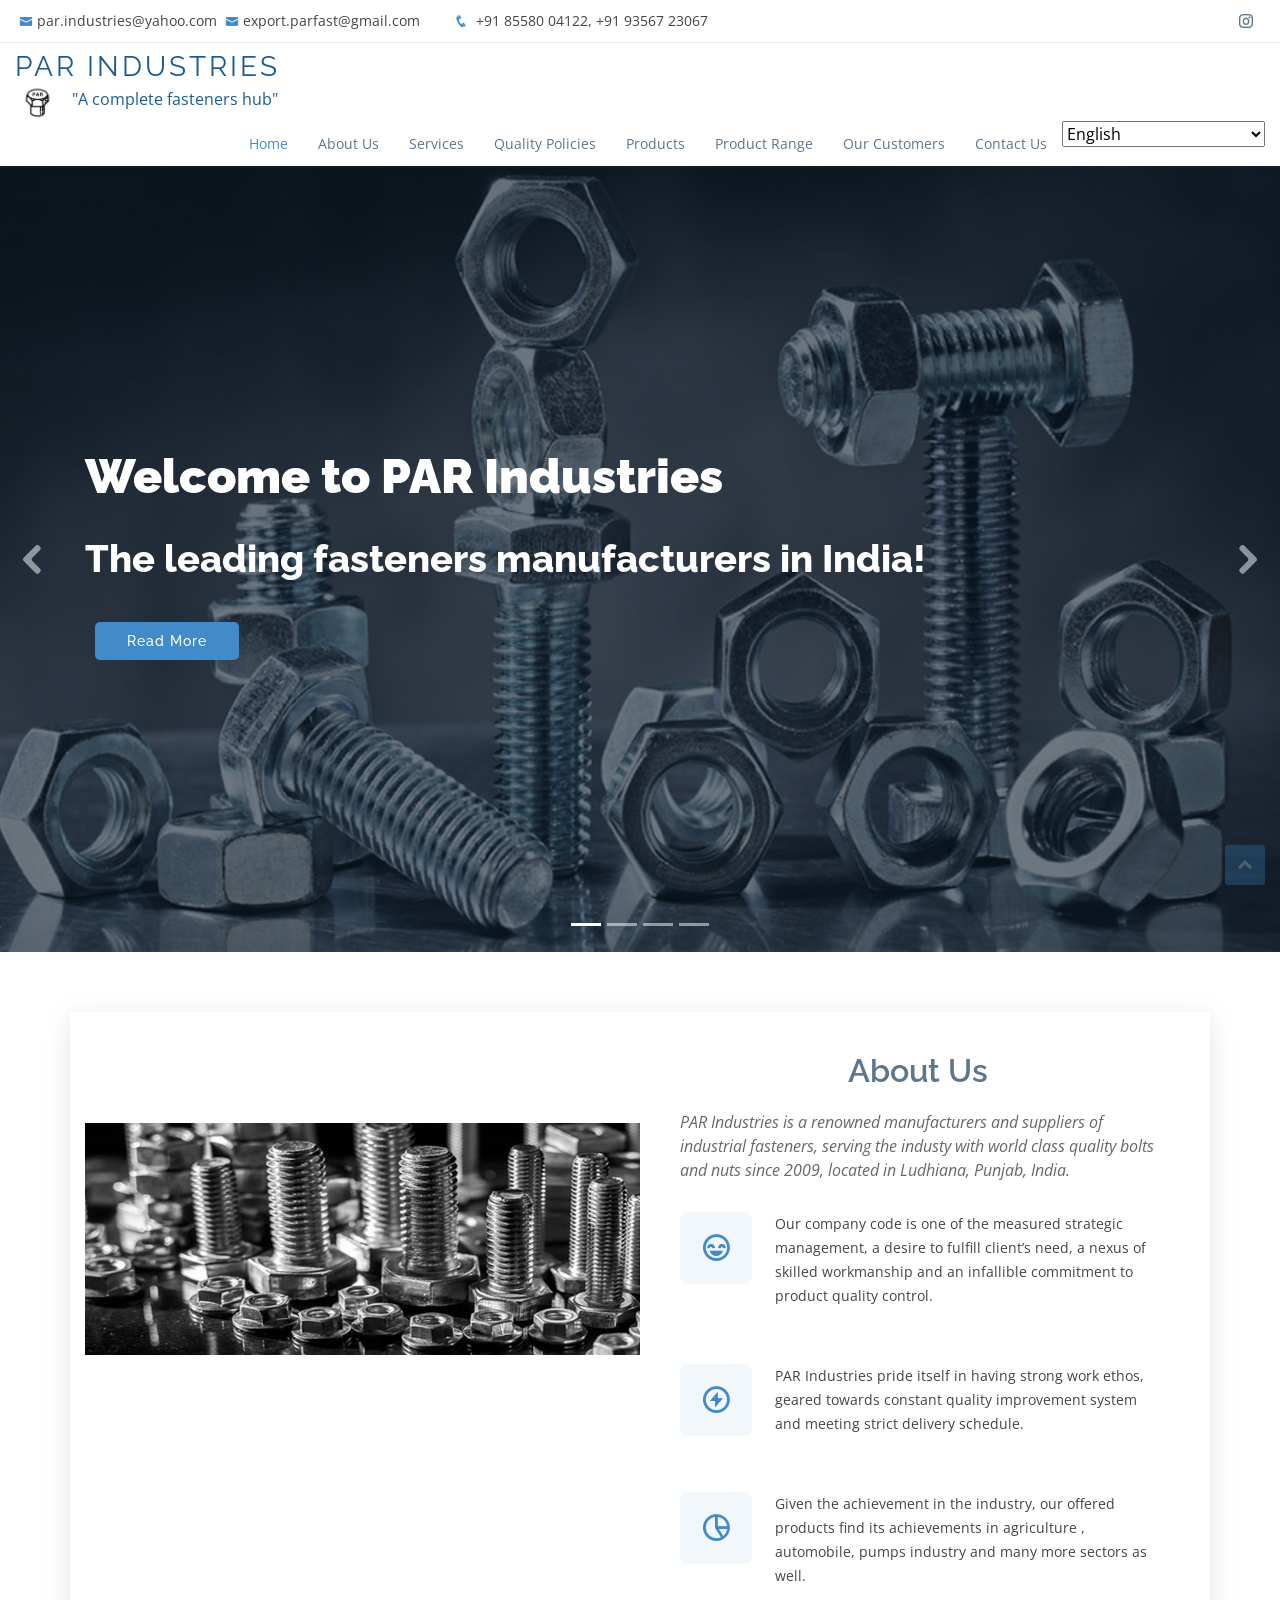
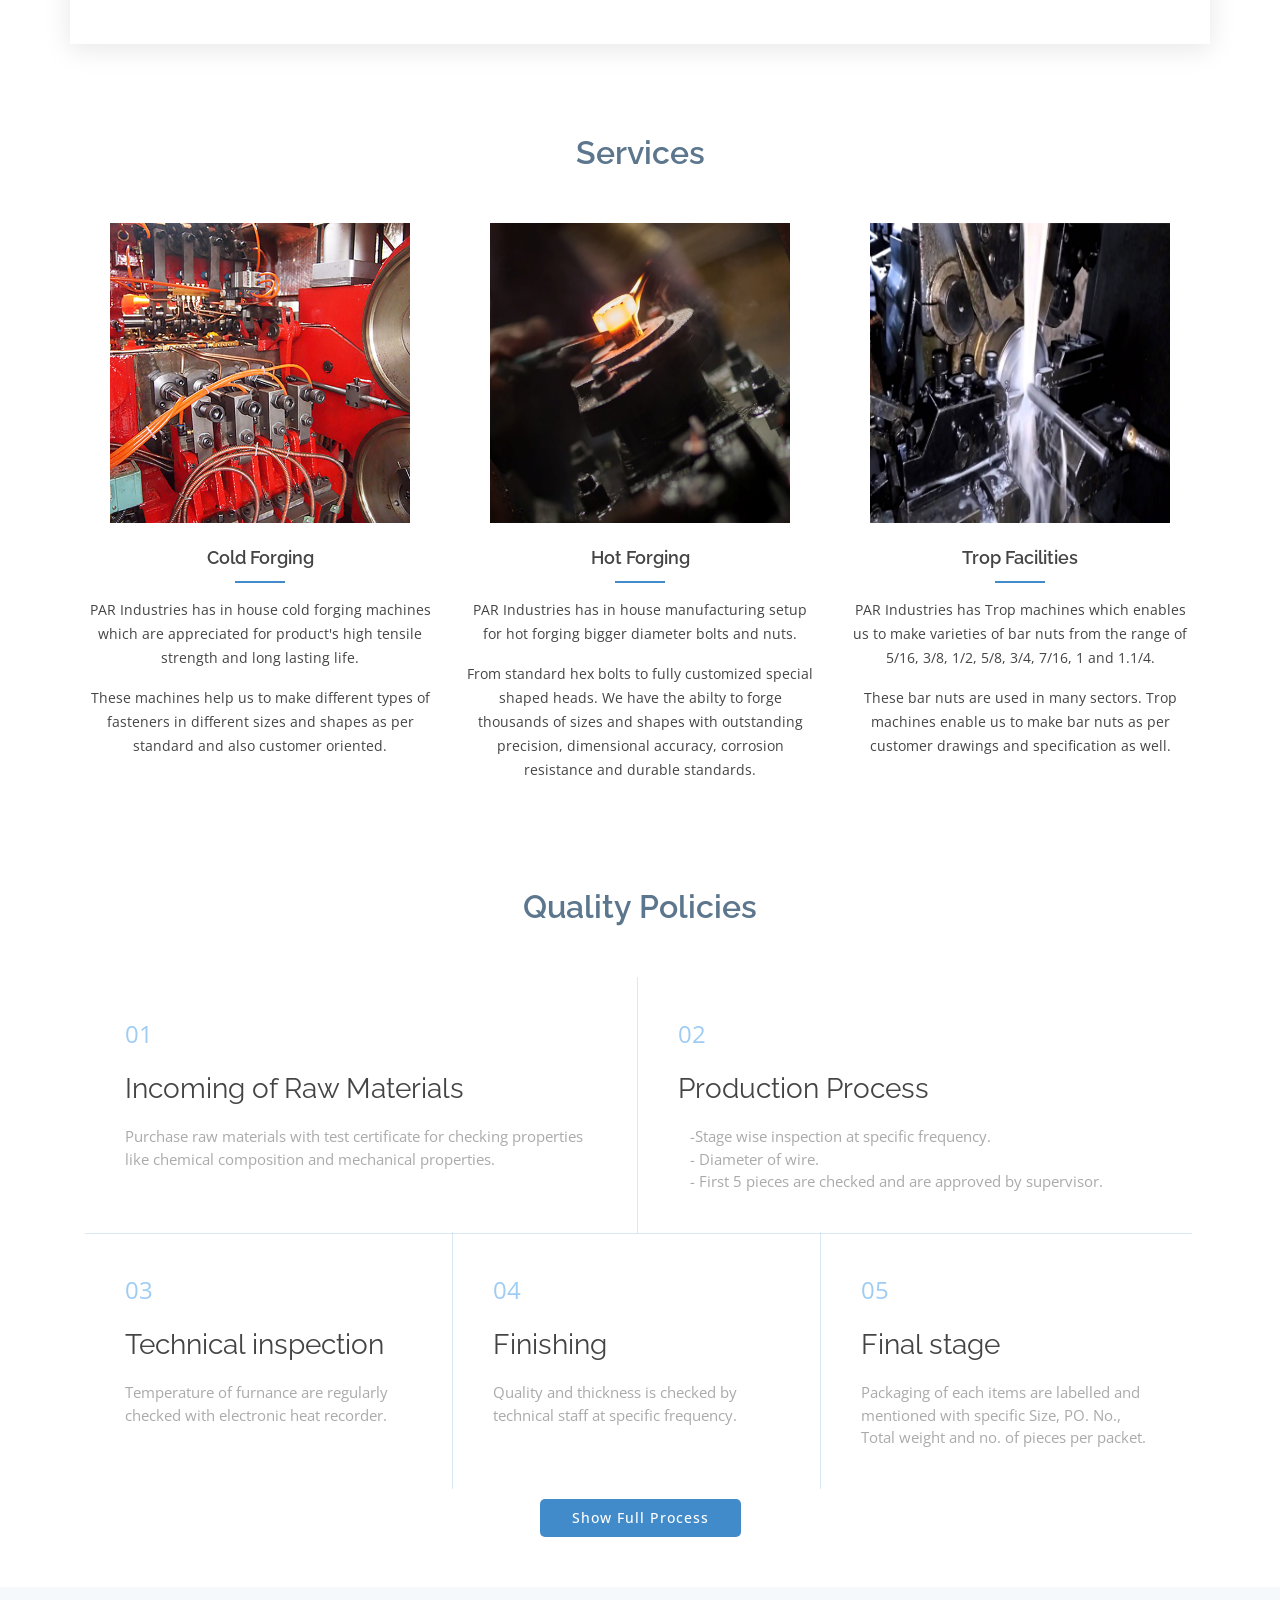
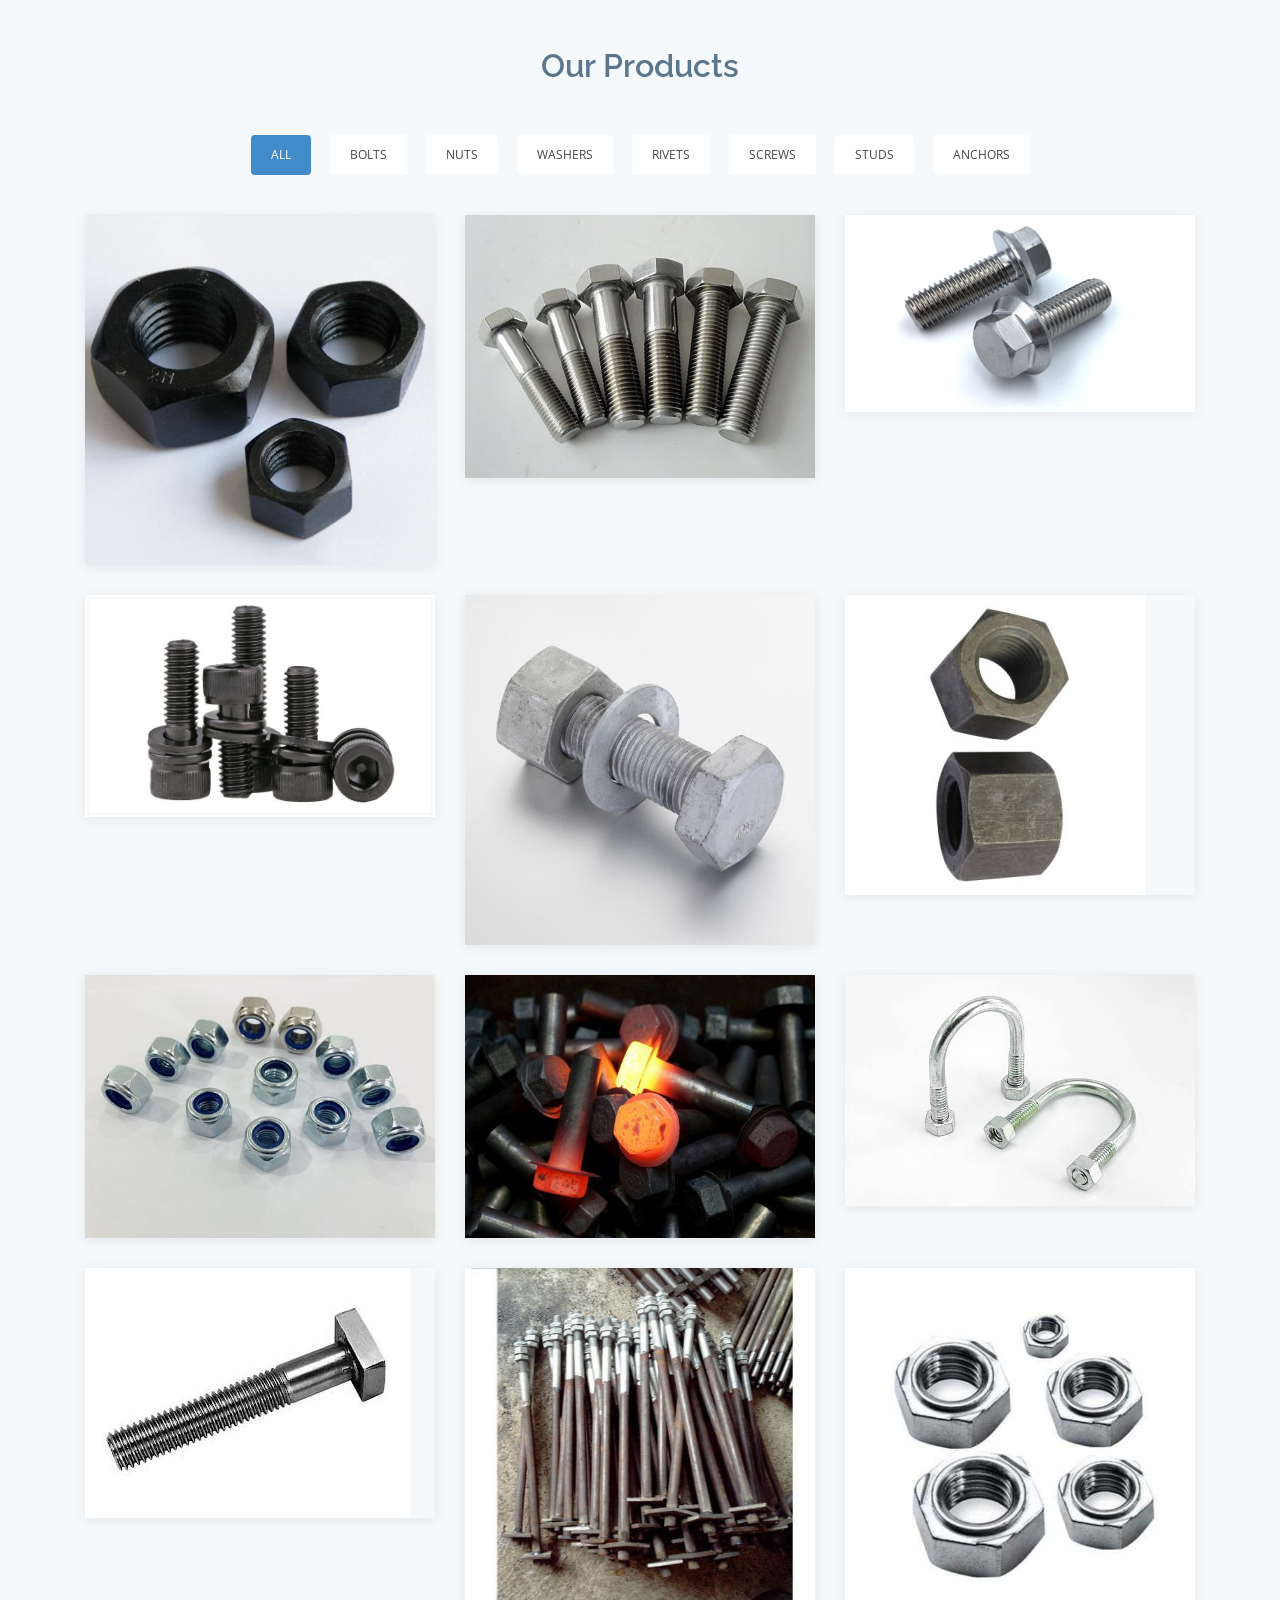
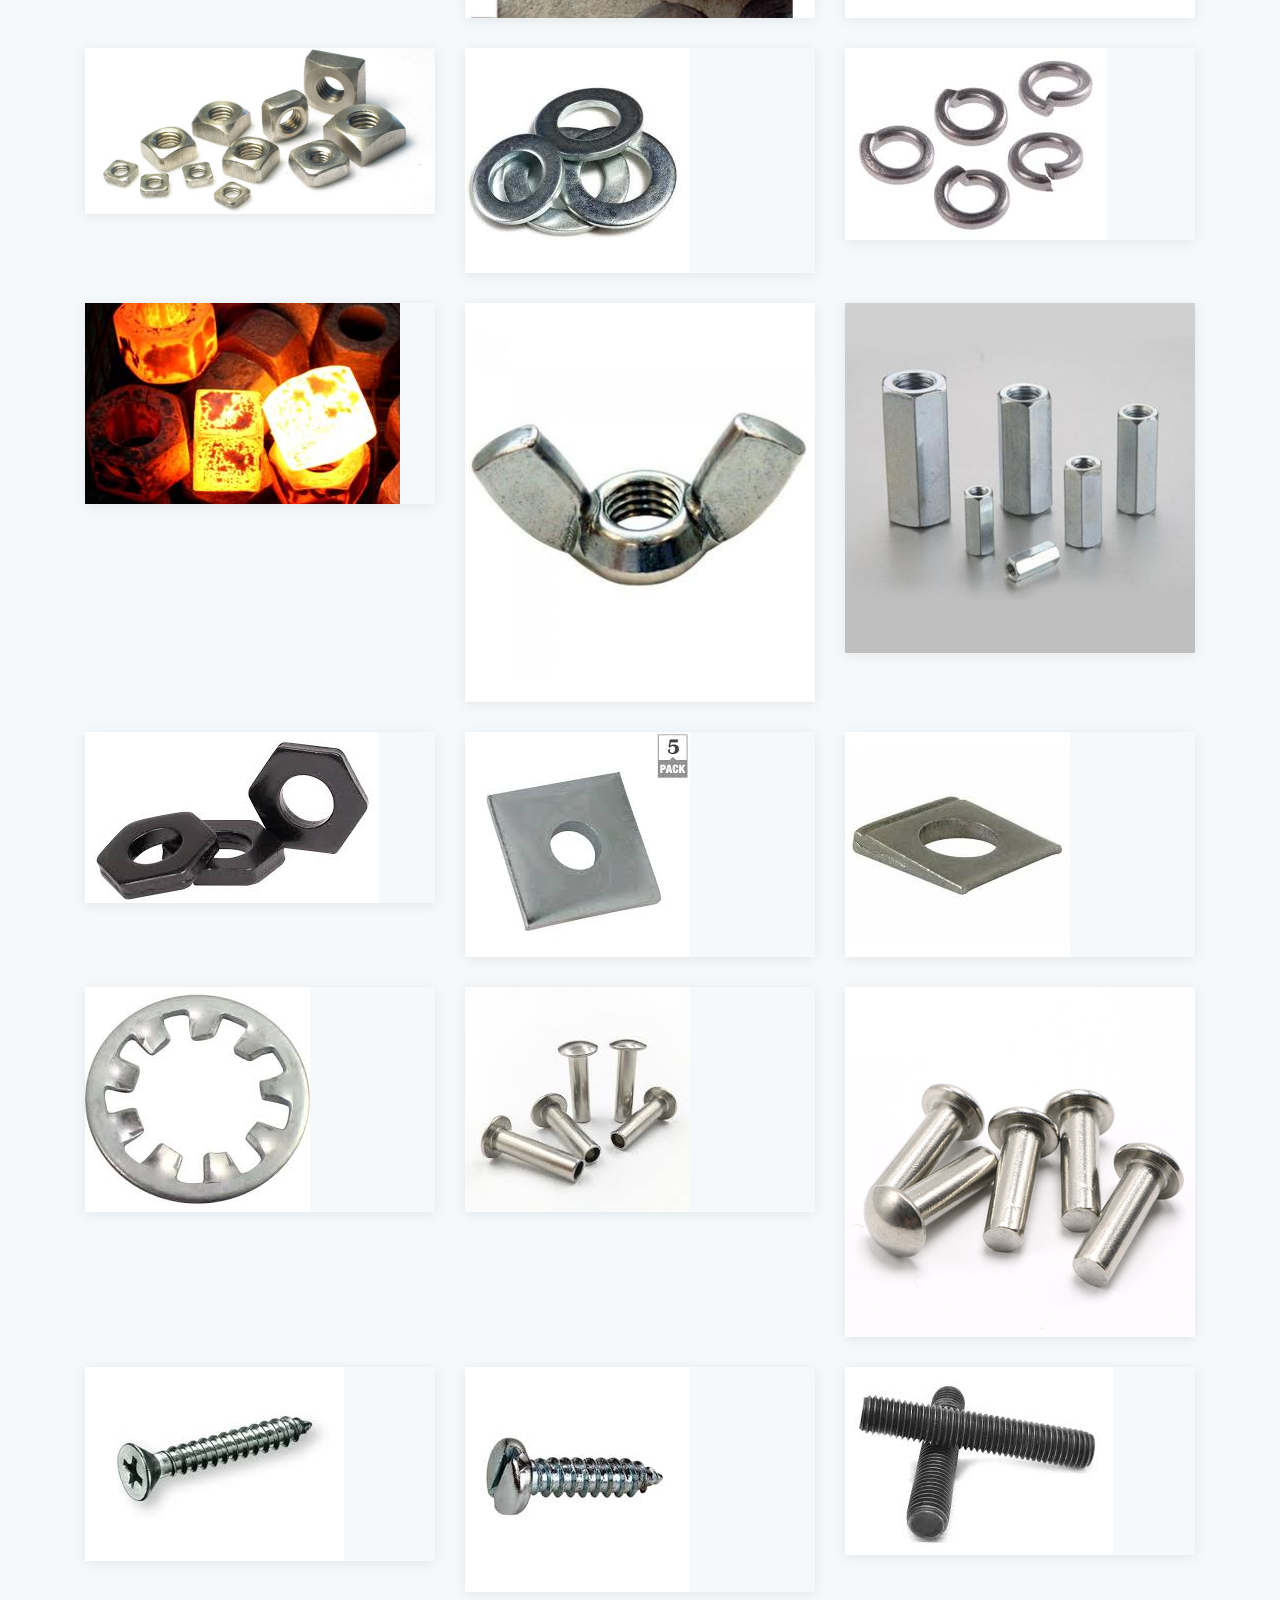
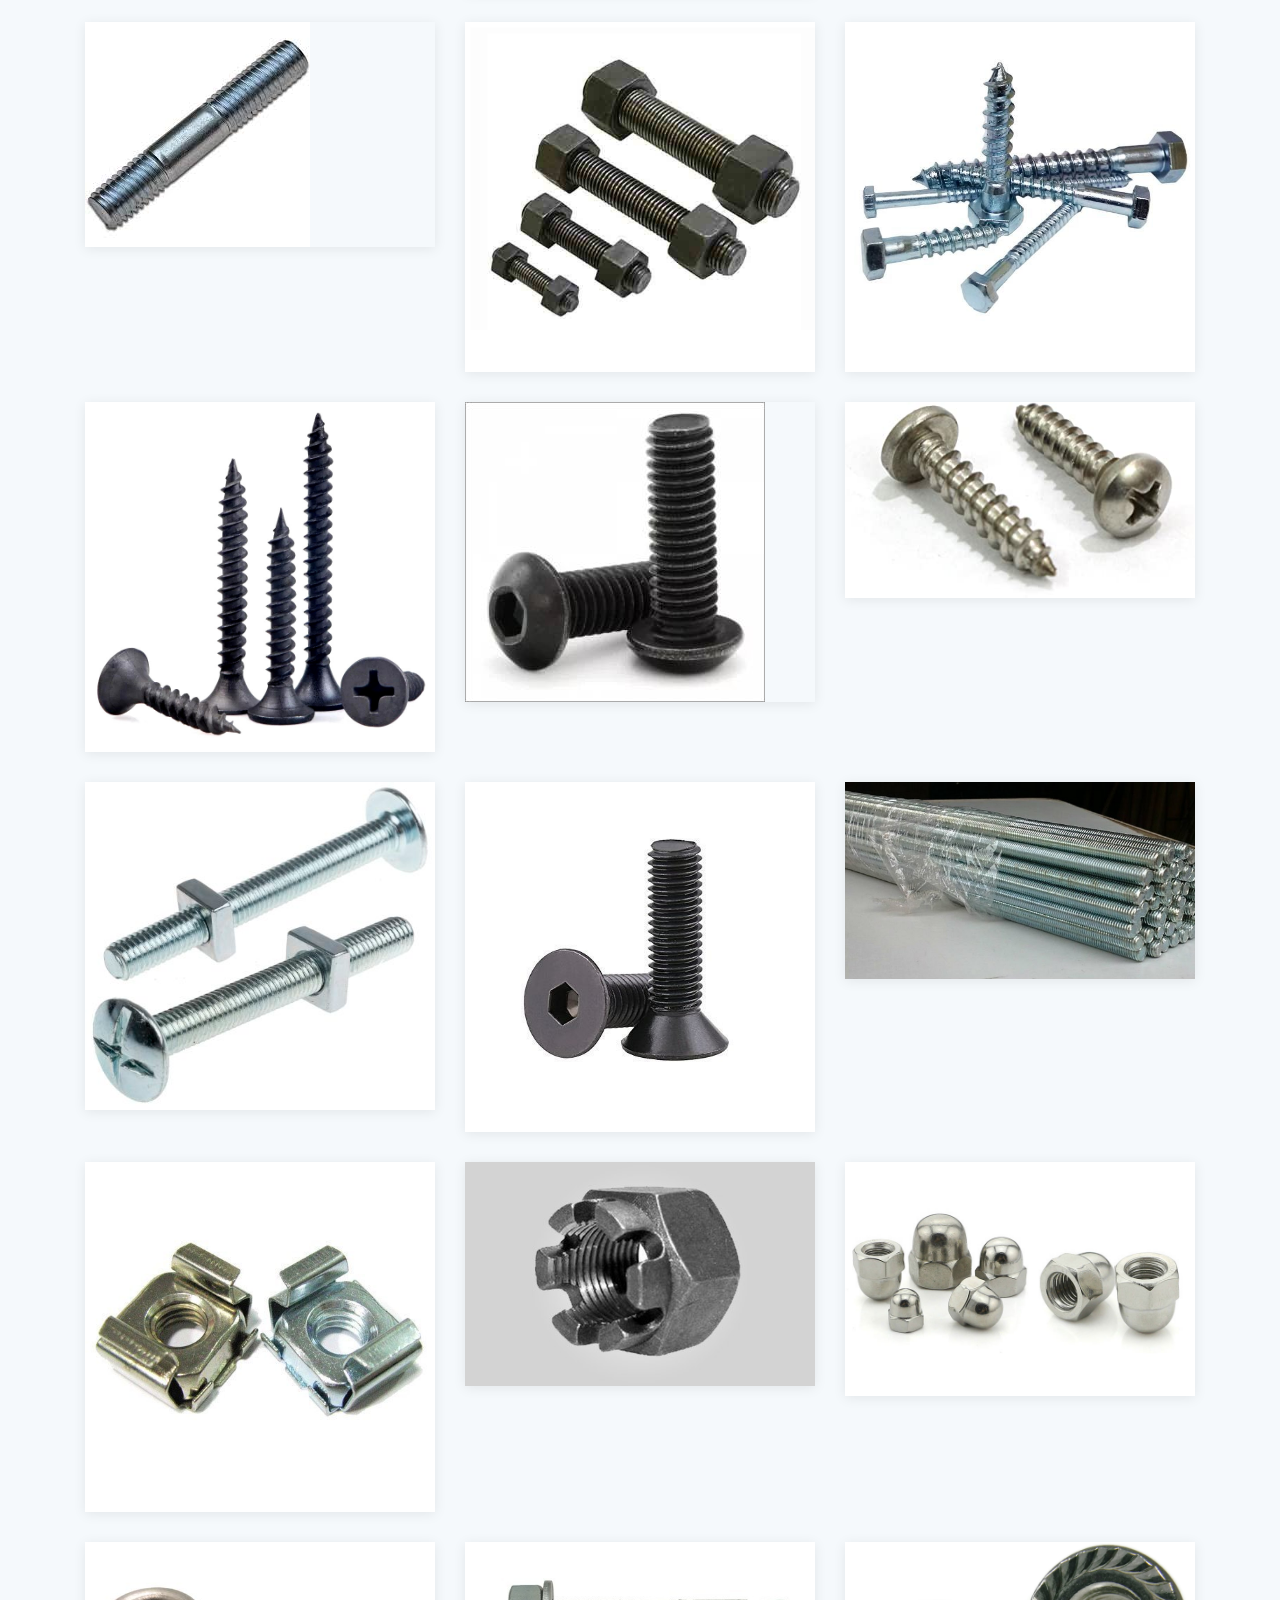
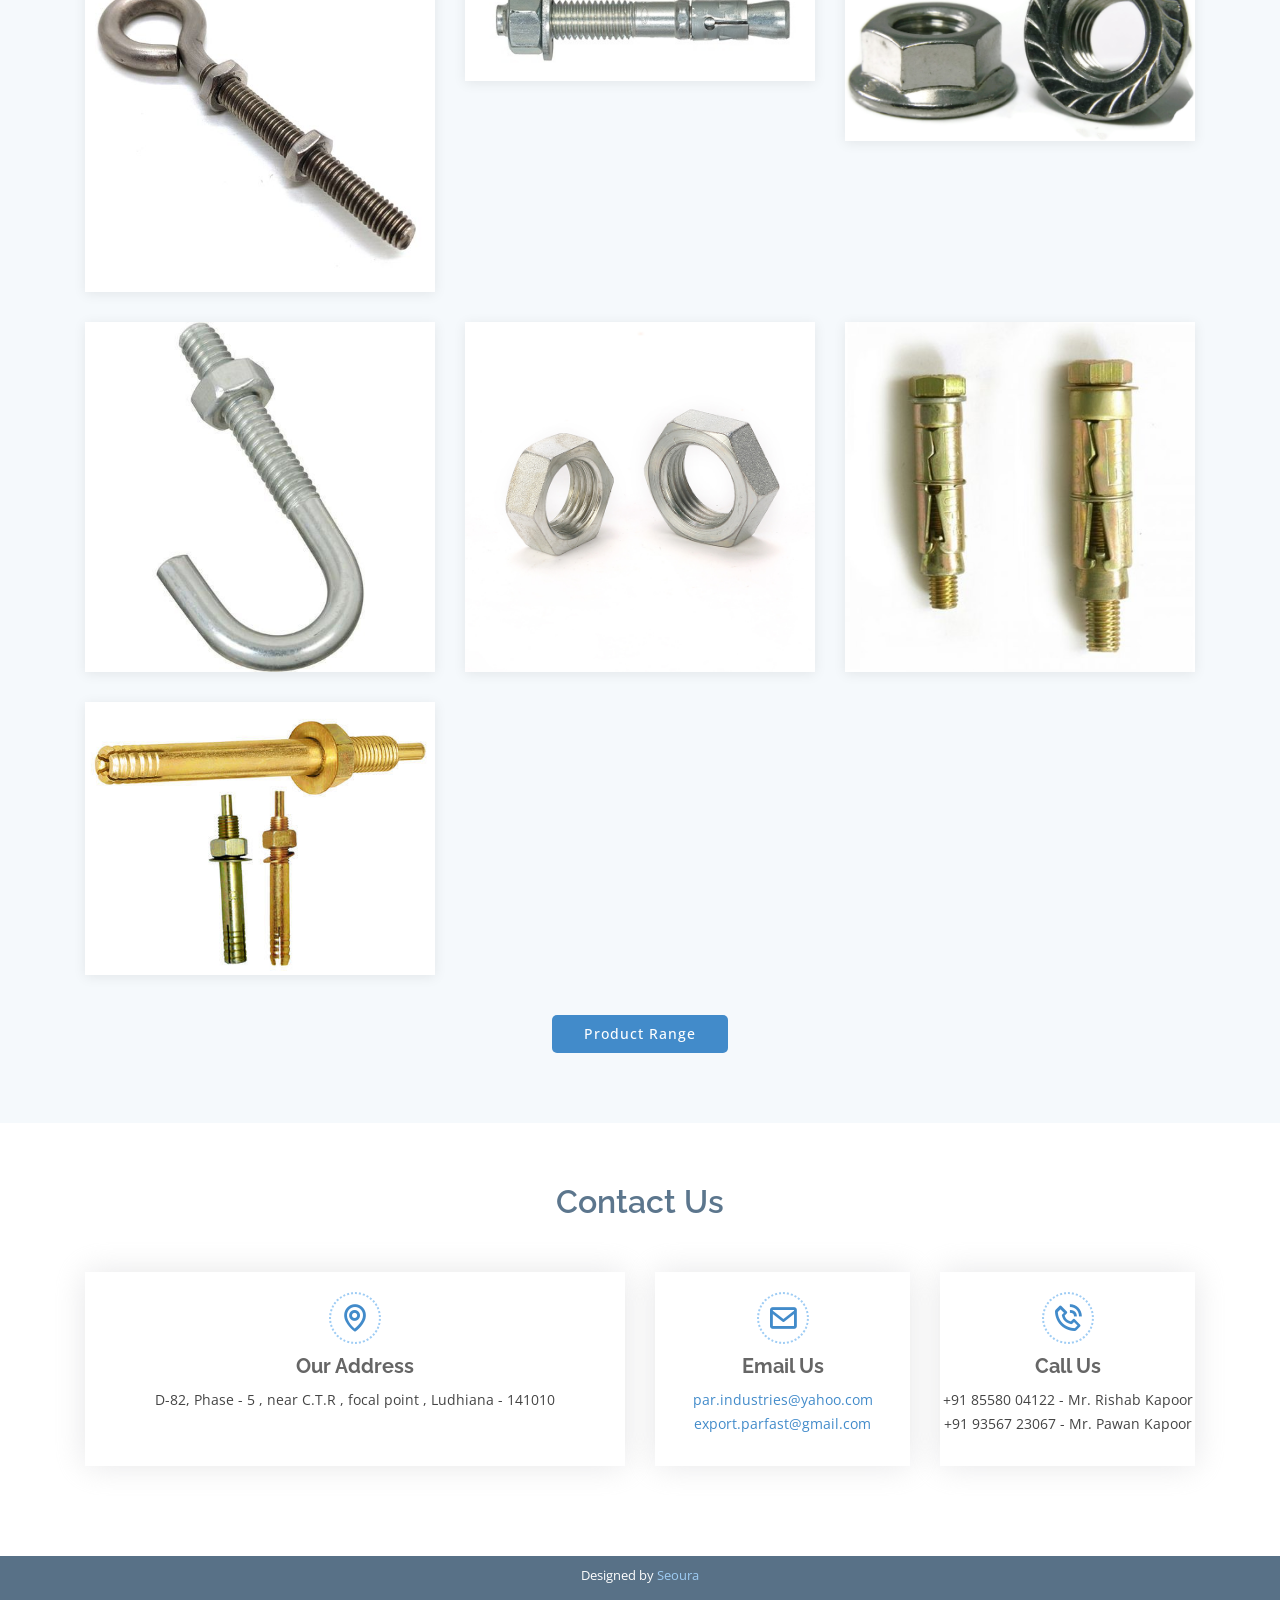
<file: index.html>
<!DOCTYPE html>
<html lang="en">

<head>
  <meta charset="utf-8">
  <meta content="width=device-width, initial-scale=1.0" name="viewport">

  <title>PAR Industries</title>
  <meta content="PAR Industries Ludhiana" name="descriptison">
  <meta content="" name="keywords">

  <!-- Favicons -->
  <link href="assets/img/favicon.png" rel="icon">
  <link href="assets/img/apple-touch-icon.png" rel="apple-touch-icon">

  <!-- Google Fonts -->
  <link
    href="https://fonts.googleapis.com/css?family=Open+Sans:300,300i,400,400i,600,600i,700,700i|Raleway:300,300i,400,400i,600,600i,700,700i,900"
    rel="stylesheet">

  <!-- Vendor CSS Files -->
  <link href="assets/vendor/bootstrap/css/bootstrap.min.css" rel="stylesheet">
  <link href="assets/vendor/icofont/icofont.min.css" rel="stylesheet">
  <link href="assets/vendor/boxicons/css/boxicons.min.css" rel="stylesheet">
  <link href="assets/vendor/animate.css/animate.min.css" rel="stylesheet">
  <link href="assets/vendor/venobox/venobox.css" rel="stylesheet">
  <link href="assets/vendor/owl.carousel/assets/owl.carousel.min.css" rel="stylesheet">
  <link href="assets/vendor/aos/aos.css" rel="stylesheet">

  <!-- Template Main CSS File -->
  <link href="assets/css/style.css" rel="stylesheet">

</head>

<body>

  <!-- ======= Top Bar ======= -->
  <section id="topbar" class="d-none d-lg-block">
    <div class="container-fluid clearfix">
      <div class="contact-info float-left">
        <i class="icofont-envelope"></i><a href="mailto:par.industries@yahoo.com">par.industries@yahoo.com</a>
        <i class="icofont-envelope"></i><a href="mailto:export.parfast@gmail.com">export.parfast@gmail.com</a>
        <i class="icofont-phone"></i> +91 85580 04122, +91 93567 23067
      </div>
      <div class="social-links float-right">
        <a href="https://www.instagram.com/parfastners/" class="instagram"><i class="icofont-instagram"></i></a>
      </div>
    </div>
  </section>

  <!-- ======= Header ======= -->
  <header id="header">
    <div class="container-fluid">

      <div class="logo float-left"></a>
        <h1 class="text-light"><a href="https://www.parfastenersindia.com/"><span>PAR
              Industries</span></a></h1>
        <a href="https://www.parfastenersindia.com/"><img src="assets/img/logo.png" alt="" class="img-fluid"></a>
        <h7 style="color: #1C5C93" ;>&nbsp;&nbsp;<span>"A complete fasteners hub"</span><span>
          </span></h7>

      </div>

      <nav class="nav-menu float-right d-none d-lg-block">
        <ul>
          <li class="active"><a href="https://www.parfastenersindia.com/" class="data-menu-home">Home</a></li>
          <li><a href="#about" class="data-menu-about">About Us</a></li>
          <li><a href="#services" class="data-menu-services">Services</a></li>
          <li><a href="#quality" class="data-menu-quality">Quality Policies</a></li>
          <li><a href="#portfolio" class="data-menu-products">Products</a></li>
          <li><a href="https://www.parfastenersindia.com/productsRange.html" class="data-menu-product-range">Product
              Range</a></li>
          <li><a href="https://www.parfastenersindia.com/ourCustomers.html" class="data-menu-customers">Our
              Customers</a></li>
          <li><a href="#contact" class="data-menu-contact">Contact Us</a></li>
          <li>
            <select id="langSelect" data-no-translate class="select" onchange="changeLanguage(this.value)">
              <option value="en">English</option>
              <option value="de">Deutsch (German)</option>
              <option value="es">Español (Spanish)</option>
              <option value="fr">Français (French)</option>
              <option value="it">Italiano (Italian)</option>
              <option value="ar">العربية (Arabic)</option>
              <option value="pt">Português (Portuguese)</option>
              <option value="nl">Nederlands (Dutch)</option>
              <option value="pl">Polski (Polish)</option>
              <option value="tr">Türkçe (Turkish)</option>
              <option value="ja">日本語 (Japanese)</option>
              <option value="ko">한국어 (Korean)</option>
              <option value="ru">Русский (Russian)</option>
              <option value="vi">Tiếng Việt (Vietnamese)</option>
              <option value="hi">हिन्दी (Hindi)</option>
            </select>
          </li>
        </ul>
      </nav><!-- .nav-menu -->

    </div>
  </header>
  <!-- End Header -->

  <!-- ======= Hero Section ======= -->
  <section id="hero">
    <div class="hero-container">
      <div id="heroCarousel" class="carousel slide carousel-fade" data-ride="carousel">

        <ol class="carousel-indicators" id="hero-carousel-indicators"></ol>

        <div class="carousel-inner" role="listbox">

          <!-- Slide 1 -->
          <div class="carousel-item active" style="background-image: url('assets/img/slide/a1.jpg');">
            <div class="carousel-container">
              <div class="carousel-content container">
                <h2 class="animate__animated animate__fadeInDown data-welcome" >Welcome to <span >PAR
                    Industries</span></h2>
                <h3 class="animate__animated animate__fadeInDown data-slide1-subtitle"
                  style="  color: #fff;margin-bottom: 30px;font-size: 38px;font-weight: 800;">The leading fasteners
                  manufacturers in India!</h3>
                <a href="#about"
                  class="btn-get-started animate__animated animate__fadeInUp scrollto data-btn-read-more">Read More</a>
              </div>
            </div>
          </div>

          <!-- Slide 2 -->
          <div class="carousel-item" style="background-image: url('assets/img/slide/a3.jpg');">
            <div class="carousel-container">
              <div class="carousel-content container">
                <h2 class="animate__animated animate__fadeInDown data-slide2-title">Fasteners which is designed using
                  high grade materials and is accordance with current international specifications.</h2>
                <a href="https://www.parfastenersindia.com/productsRange.html"
                  class="btn-get-started animate__animated animate__fadeInUp scrollto data-btn-product-range">Product
                  Range</a>

              </div>
            </div>
          </div>

          <div class="carousel-item" style="background-image: url('assets/img/slide/a2.jpg');">
            <div class="carousel-container">
              <div class="carousel-content container">
                <h2 class="animate__animated animate__fadeInDown data-slide3-title">Including both hot and cold forging
                  manufacturing facilities.</h2>
                <a href="#services"
                  class="btn-get-started animate__animated animate__fadeInUp scrollto data-btn-services">Services</a>

              </div>
            </div>
          </div>
          <!-- Slide 4 -->
          <div class="carousel-item" style="background-image: url('assets/img/slide/a4.jpg');">
            <div class="carousel-container">
              <div class="carousel-content container">
                <h2 class="animate__animated animate__fadeInDown data-slide4-title">Infallible commitment to product
                  quality control.</h2>

                <a href="#quality"
                  class="btn-get-started animate__animated animate__fadeInUp scrollto data-btn-quality-policies">Quality
                  Policies</a>
              </div>
            </div>
          </div>
          <!-- Slide 5 -->

        </div>

        <a class="carousel-control-prev" href="#heroCarousel" role="button" data-slide="prev">
          <span class="carousel-control-prev-icon icofont-rounded-left" aria-hidden="true"></span>
          <span class="sr-only">Previous</span>
        </a>
        <a class="carousel-control-next" href="#heroCarousel" role="button" data-slide="next">
          <span class="carousel-control-next-icon icofont-rounded-right" aria-hidden="true"></span>
          <span class="sr-only">Next</span>
        </a>

      </div>
    </div>
  </section><!-- End Hero -->

  <main id="main">

    <!-- ======= About Us Section ======= -->
    <section id="about" class="about">
      <div class="container">

        <div class="row no-gutters">
          <div class="col-lg-6 video-box">
            <br><br><br><br>
            <img src="assets/img/about.jpg" class="img-fluid" alt="">
          </div>

          <div class="col-lg-6 d-flex flex-column justify-content-center about-content">

            <div class="section-title">
              <h2 class="data-about-title">About Us</h2>
              <p class="data-about-intro">PAR Industries is a renowned manufacturers and suppliers of industrial
                fasteners, serving the industy with world class quality bolts and nuts since 2009, located in Ludhiana,
                Punjab, India.</p>
            </div>

            <div class="icon-box" data-aos="fade-up" data-aos-delay="100">
              <div class="icon"><i class="bx bx-happy-beaming"></i></div>
              <p class="description data-about-feature1">Our company code is one of the measured strategic management, a
                desire to fulfill client’s need, a nexus of skilled workmanship and an infallible commitment to product
                quality control.</p>
            </div>

            <div class="icon-box" data-aos="fade-up" data-aos-delay="100">
              <div class="icon"><i class="bx bx-bolt-circle"></i></div>
              <p class="description data-about-feature2">PAR Industries pride itself in having strong work ethos, geared
                towards constant quality improvement system and meeting strict delivery schedule.</p>
            </div>
            <div class="icon-box" data-aos="fade-up" data-aos-delay="100">
              <div class="icon"><i class="bx bx-pie-chart-alt-2"></i></div>
              <p class="description data-about-feature3">Given the achievement in the industry, our offered products
                find its achievements in agriculture , automobile, pumps industry and many more sectors as well.</p>
            </div>

          </div>
        </div>

      </div>
    </section>
    <!-- End About Us Section -->


    <!-- Start Services Section -->
    <section id="services" class="services">
      <div class="container">

        <div class="section-title">
          <h2 class="data-services-title">Services</h2>
        </div>

        <div class="row">
          <div class="col-lg-4 col-md-6 icon-box" data-aos="fade-up">
            <div class="icon"><img src="assets/img/services/cold.jpg" width="300" height="300" alt=""
                class="animate__animated animate__fadeInDown"></div>
            <br>
            <h4 class="title"><a href="" class="data-service1-name">Cold Forging</a></h4>
            <p class="description data-service1-desc1">PAR Industries has in house cold forging machines which are
              appreciated for product's high tensile strength and long lasting life.</p>
            <p class="description data-service1-desc2">These machines help us to make different types of fasteners in
              different sizes and shapes as per standard and also customer oriented.</p>
          </div>

          <div class="col-lg-4 col-md-6 icon-box" data-aos="fade-up">
            <div class="icon"><img src="assets/img/services/hot.jpg" width="300" height="300" alt=""
                class="animate__animated animate__fadeInDown"></div>
            <br>
            <h4 class="title"><a href="" class="data-service2-name">Hot Forging</a></h4>
            <p class="description data-service2-desc1">PAR Industries has in house manufacturing setup for hot forging
              bigger diameter bolts and nuts.</p>
            <p class="description data-service2-desc2">From standard hex bolts to fully customized special shaped heads.
              We have the abilty to forge thousands of sizes and shapes with outstanding precision, dimensional
              accuracy, corrosion resistance and durable standards.</p>
          </div>
          <div class="col-lg-4 col-md-6 icon-box" data-aos="fade-up">
            <div class="icon"><img src="assets/img/services/other.jpg" width="300" height="300" alt=""
                class="animate__animated animate__fadeInDown"></div>
            <br>
            <h4 class="title"><a href="" class="data-service3-name">Trop Facilities</a></h4>
            <p class="description data-service3-desc1">PAR Industries has Trop machines which enables us to make
              varieties of bar nuts from the range of 5/16, 3/8, 1/2, 5/8, 3/4, 7/16, 1 and 1.1/4.</p>
            <p class="description data-service3-desc2">These bar nuts are used in many sectors.
              Trop machines enable us to make bar nuts as per customer drawings and specification as well.</p>
          </div>
        </div>

      </div>
    </section>

    <!-- End Services Section -->
    <a id="quality"><a>
    <section class="about-lists">
      <div class="container">
        <div class="section-title">
          <h2 class="data-quality-title">Quality Policies</h2>
        </div>

        <div class="row no-gutters">

          <div class="col-lg-6 col-md-9 content-item" data-aos="fade-up">
            <span class="data-quality-num1">01</span>
            <h4 class="data-quality-step1-title">Incoming of Raw Materials</h4>
            <p class="data-quality-step1-desc">Purchase raw materials with test certificate for checking properties
              like chemical composition and mechanical properties.</p>
          </div>

          <div class="col-lg-6 col-md-9 content-item" data-aos="fade-up" data-aos-delay="100">
            <span class="data-quality-num2">02</span>
            <h4 class="data-quality-step2-title">Production Process</h4>
            <p class="data-quality-step2-desc1">&nbsp;&nbsp;&nbsp;-Stage wise inspection at specific frequency.</p>
            <p class="data-quality-step2-desc2">&nbsp;&nbsp;&nbsp;- Diameter of wire.</p>
            <p class="data-quality-step2-desc3">&nbsp;&nbsp;&nbsp;- First 5 pieces are checked and are approved by
              supervisor.</p>
          </div>

          <div class="col-lg-4 col-md-6 content-item" data-aos="fade-up" data-aos-delay="200">
            <span class="data-quality-num3">03</span>
            <h4 class="data-quality-step3-title"> Technical inspection</h4>
            <p class="data-quality-step3-desc">Temperature of furnance are regularly checked with electronic heat
              recorder.</p>
          </div>

          <div class="col-lg-4 col-md-6 content-item" data-aos="fade-up" data-aos-delay="300">
            <span class="data-quality-num4">04</span>
            <h4 class="data-quality-step4-title">Finishing</h4>
            <p class="data-quality-step4-desc">Quality and thickness is checked by technical staff at specific
              frequency.</p>
          </div>

          <div class="col-lg-4 col-md-6 content-item" data-aos="fade-up" data-aos-delay="400">
            <span class="data-quality-num5">05</span>
            <h4 class="data-quality-step5-title">Final stage</h4>
            <p class="data-quality-step5-desc">Packaging of each items are labelled and mentioned with specific
              Size, PO. No., Total weight and no. of pieces per packet.</p>
          </div>


        </div>






        <div class="text-center">
          <button type="button" class="btn btn-info" align="center" style="
font-weight: 500;
font-size: 14px;
letter-spacing: 1px;
display: inline-block;
padding: 12px 32px;
border-radius: 5px;
transition: 0.5s;
line-height: 1;
margin: 10px;
color: #fff;
-webkit-animation-delay: 0.8s;
animation-delay: 0.8s;
border: 0;
background: #428bca;"><a href="assets/img/pd.jpg" data-gevery="portfolioGeveryery" class="venobox"
              title="Process Diagram" style=" color: #fff;">Show Full Process</a></button>
        </div>


      </div>
    </section <!-- End About Lists Section -->

    <!-- ======= Our Portfolio Section ======= -->
    <section id="portfolio" class="portfolio section-bg">
      <div class="container" data-aos="fade-up" data-aos-delay="100">

        <div class="section-title">
          <h2>Our Products</h2>

        </div>
        <div class="row">
          <div class="col-lg-12">
            <ul id="portfolio-flters">
              <li data-filter="*" class="filter-active">All</li>
              <li data-filter=".filter-bolts">Bolts</li>
              <li data-filter=".filter-nuts">Nuts</li>
              <li data-filter=".filter-washers">Washers</li>
              <li data-filter=".filter-rivets">Rivets</li>
              <li data-filter=".filter-screws">Screws</li>
              <li data-filter=".filter-studs">Studs</li>
              <li data-filter=".filter-anchors">Anchors</li>
            </ul>
          </div>
        </div>

        <div class="row portfolio-container">


          <div class="col-lg-4 col-md-6 portfolio-item filter-nuts">
            <div class="portfolio-wrap">
              <img src="assets/img/portfolio/n1.jpg" class="img-fluid" alt="">
              <div class="portfolio-info">
                <h4>2H Nut</h4>
                <p>Nuts</p>
                <div class="portfolio-links">
                  <a href="assets/img/portfolio/n1.jpg" data-gevery="portfolioGeveryery" class="venobox"
                    title="Nuts"><i class="icofont-eye"></i></a>

                </div>
              </div>
            </div>
          </div>
          <div class="col-lg-4 col-md-6 portfolio-item filter-bolts">
            <div class="portfolio-wrap">
              <img src="assets/img/portfolio/b1.jpg" class="img-fluid" alt="">
              <div class="portfolio-info">
                <h4>Hex Bolt</h4>
                <p>Bolts</p>
                <div class="portfolio-links">
                  <a href="assets/img/portfolio/b1.jpg" data-gevery="portfolioGeveryery" class="venobox"
                    title="Bolts"><i class="icofont-eye"></i></a>

                </div>
              </div>
            </div>
          </div>


          <div class="col-lg-4 col-md-6 portfolio-item filter-bolts">
            <div class="portfolio-wrap">
              <img src="assets/img/portfolio/b2.jpg" class="img-fluid" alt="">
              <div class="portfolio-info">
                <h4>Flange Bolt</h4>
                <p>Bolts</p>
                <div class="portfolio-links">
                  <a href="assets/img/portfolio/b2.jpg" data-gevery="portfolioGeveryery" class="venobox"
                    title="Bolts"><i class="icofont-eye"></i></a>

                </div>
              </div>
            </div>
          </div>
          <div class="col-lg-4 col-md-6 portfolio-item filter-bolts">
            <div class="portfolio-wrap">
              <img src="assets/img/portfolio/b5.jpg" class="img-fluid" alt="">
              <div class="portfolio-info">
                <h4>Allen Bolt</h4>
                <p>Bolts</p>
                <div class="portfolio-links">
                  <a href="assets/img/portfolio/b5.jpg" data-gevery="portfolioGeveryery" class="venobox"
                    title="Bolts"><i class="icofont-eye"></i></a>

                </div>
              </div>
            </div>
          </div>
          <div class="col-lg-4 col-md-6 portfolio-item filter-bolts">
            <div class="portfolio-wrap">
              <img src="assets/img/newpro/4.jpg" class="img-fluid" alt="">
              <div class="portfolio-info">
                <h4>Hot Dip Galvanized Bolt</h4>
                <p>Bolts</p>
                <div class="portfolio-links">
                  <a href="assets/img/newpro/4.jpg" data-gevery="portfolioGeveryery" class="venobox"
                    title="Bolts"><i class="icofont-eye"></i></a>

                </div>
              </div>
            </div>
          </div>



          <div class="col-lg-4 col-md-6 portfolio-item filter-nuts">
            <div class="portfolio-wrap">
              <img src="assets/img/portfolio/n11.jpg" class="img-fluid" alt="">
              <div class="portfolio-info">
                <h4>Hex Nut</h4>
                <p>Nuts</p>
                <div class="portfolio-links">
                  <a href="assets/img/portfolio/n11.jpg" data-gevery="portfolioGeveryery" class="venobox"
                    title="Nuts"><i class="icofont-eye"></i></a>

                </div>
              </div>
            </div>
          </div>


          <div class="col-lg-4 col-md-6 portfolio-item filter-nuts">
            <div class="portfolio-wrap">
              <img src="assets/img/portfolio/n3.jpg" class="img-fluid" alt="">
              <div class="portfolio-info">
                <h4>Nylock Nut</h4>
                <p>Nuts</p>
                <div class="portfolio-links">
                  <a href="assets/img/portfolio/n3.jpg" data-gevery="portfolioGeveryery" class="venobox"
                    title="Nuts"><i class="icofont-eye"></i></a>

                </div>
              </div>
            </div>
          </div>

          <div class="col-lg-4 col-md-6 portfolio-item filter-bolts">
            <div class="portfolio-wrap">
              <img src="assets/img/portfolio/b3.jpg" class="img-fluid" alt="">
              <div class="portfolio-info">
                <h4>Hot Forged Bolt</h4>
                <p>Bolts</p>
                <div class="portfolio-links">
                  <a href="assets/img/portfolio/b3.jpg" data-gevery="portfolioGeveryery" class="venobox"
                    title="Bolts"><i class="icofont-eye"></i></a>

                </div>
              </div>
            </div>
          </div>
          <div class="col-lg-4 col-md-6 portfolio-item filter-bolts">
            <div class="portfolio-wrap">
              <img src="assets/img/portfolio/b4.jpg" class="img-fluid" alt="">
              <div class="portfolio-info">
                <h4>U-Bolt</h4>
                <p>Bolts</p>
                <div class="portfolio-links">
                  <a href="assets/img/portfolio/b4.jpg" data-gevery="portfolioGeveryery" class="venobox"
                    title="Bolts"><i class="icofont-eye"></i></a>

                </div>
              </div>
            </div>
          </div>
          <div class="col-lg-4 col-md-6 portfolio-item filter-bolts">
            <div class="portfolio-wrap">
              <img src="assets/img/portfolio/b10.jpg" class="img-fluid" alt="">
              <div class="portfolio-info">
                <h4>T-Bolt</h4>
                <p>Bolts</p>
                <div class="portfolio-links">
                  <a href="assets/img/portfolio/b10.jpg" data-gevery="portfolioGeveryery" class="venobox"
                    title="Bolts"><i class="icofont-eye"></i></a>

                </div>
              </div>
            </div>
          </div>
          <div class="col-lg-4 col-md-6 portfolio-item filter-bolts">
            <div class="portfolio-wrap">
              <img src="assets/img/portfolio/b6.jpg" class="img-fluid" alt="">
              <div class="portfolio-info">
                <h4>Foundation Bolt</h4>
                <p>Bolts</p>
                <div class="portfolio-links">
                  <a href="assets/img/portfolio/b6.jpg" data-gevery="portfolioGeveryery" class="venobox"
                    title="Bolts"><i class="icofont-eye"></i></a>

                </div>
              </div>
            </div>
          </div>











          <div class="col-lg-4 col-md-6 portfolio-item filter-nuts">
            <div class="portfolio-wrap">
              <img src="assets/img/portfolio/n5.jpg" class="img-fluid" alt="">
              <div class="portfolio-info">
                <h4>Weld Nut</h4>
                <p>Nuts</p>
                <div class="portfolio-links">
                  <a href="assets/img/portfolio/n5.jpg" data-gevery="portfolioGeveryery" class="venobox"
                    title="Nuts"><i class="icofont-eye"></i></a>

                </div>
              </div>
            </div>
          </div>
          <div class="col-lg-4 col-md-6 portfolio-item filter-nuts">
            <div class="portfolio-wrap">
              <img src="assets/img/portfolio/n8.jpg" class="img-fluid" alt="">
              <div class="portfolio-info">
                <h4>Square Nut</h4>
                <p>Nuts</p>
                <div class="portfolio-links">
                  <a href="assets/img/portfolio/n8.jpg" data-gevery="portfolioGeveryery" class="venobox"
                    title="Nuts"><i class="icofont-eye"></i></a>

                </div>
              </div>
            </div>
          </div>

          <div class="col-lg-4 col-md-6 portfolio-item filter-washers">
            <div class="portfolio-wrap">
              <img src="assets/img/portfolio/w3.jpg" class="img-fluid" alt="">
              <div class="portfolio-info">
                <h4>Plain Washer</h4>
                <p>Washers</p>
                <div class="portfolio-links">
                  <a href="assets/img/portfolio/w3.jpg" data-gevery="portfolioGeveryery" class="venobox"
                    title="Washers"><i class="icofont-eye"></i></a>

                </div>
              </div>
            </div>
          </div>
          <div class="col-lg-4 col-md-6 portfolio-item filter-washers">
            <div class="portfolio-wrap">
              <img src="assets/img/portfolio/w5.jpg" class="img-fluid" alt="">
              <div class="portfolio-info">
                <h4>Spring Washer</h4>
                <p>Washers</p>
                <div class="portfolio-links">
                  <a href="assets/img/portfolio/w5.jpg" data-gevery="portfolioGeveryery" class="venobox"
                    title="Washers"><i class="icofont-eye"></i></a>

                </div>
              </div>
            </div>
          </div>

          <div class="col-lg-4 col-md-6 portfolio-item filter-nuts">
            <div class="portfolio-wrap">
              <img src="assets/img/portfolio/n6.jpg" class="img-fluid" alt="">
              <div class="portfolio-info">
                <h4>Hot Forged Nut</h4>
                <p>Nuts</p>
                <div class="portfolio-links">
                  <a href="assets/img/portfolio/n6.jpg" data-gevery="portfolioGeveryery" class="venobox"
                    title="Nuts"><i class="icofont-eye"></i></a>

                </div>
              </div>
            </div>
          </div>
          <div class="col-lg-4 col-md-6 portfolio-item filter-nuts">
            <div class="portfolio-wrap">
              <img src="assets/img/portfolio/n9.jpg" class="img-fluid" alt="">
              <div class="portfolio-info">
                <h4>Wing Nut</h4>
                <p>Nuts</p>
                <div class="portfolio-links">
                  <a href="assets/img/portfolio/n9.jpg" data-gevery="portfolioGeveryery" class="venobox"
                    title="Nuts"><i class="icofont-eye"></i></a>

                </div>
              </div>
            </div>
          </div>
          <div class="col-lg-4 col-md-6 portfolio-item filter-nuts">
            <div class="portfolio-wrap">
              <img src="assets/img/portfolio/n7.jpg" class="img-fluid" alt="">
              <div class="portfolio-info">
                <h4>Long Nut</h4>
                <p>Nuts</p>
                <div class="portfolio-links">
                  <a href="assets/img/portfolio/n7.jpg" data-gevery="portfolioGeveryery" class="venobox"
                    title="Nuts"><i class="icofont-eye"></i></a>

                </div>
              </div>
            </div>
          </div>



          <div class="col-lg-4 col-md-6 portfolio-item filter-washers">
            <div class="portfolio-wrap">
              <img src="assets/img/portfolio/w1.jpg" class="img-fluid" alt="">
              <div class="portfolio-info">
                <h4>Hex Washer</h4>
                <p>Washers</p>
                <div class="portfolio-links">
                  <a href="assets/img/portfolio/w1.jpg" data-gevery="portfolioGeveryery" class="venobox"
                    title="Washers"><i class="icofont-eye"></i></a>

                </div>
              </div>
            </div>
          </div>
          <div class="col-lg-4 col-md-6 portfolio-item filter-washers">
            <div class="portfolio-wrap">
              <img src="assets/img/portfolio/w4.jpg" class="img-fluid" alt="">
              <div class="portfolio-info">
                <h4>Square Washer</h4>
                <p>Washers</p>
                <div class="portfolio-links">
                  <a href="assets/img/portfolio/w4.jpg" data-gevery="portfolioGeveryery" class="venobox"
                    title="Washers"><i class="icofont-eye"></i></a>

                </div>
              </div>
            </div>
          </div>

          <div class="col-lg-4 col-md-6 portfolio-item filter-washers">
            <div class="portfolio-wrap">
              <img src="assets/img/portfolio/w6.jpg" class="img-fluid" alt="">
              <div class="portfolio-info">
                <h4>Taper Washer</h4>
                <p>Washers</p>
                <div class="portfolio-links">
                  <a href="assets/img/portfolio/w6.jpg" data-gevery="portfolioGeveryery" class="venobox"
                    title="Washers"><i class="icofont-eye"></i></a>

                </div>
              </div>
            </div>
          </div>
          <div class="col-lg-4 col-md-6 portfolio-item filter-washers">
            <div class="portfolio-wrap">
              <img src="assets/img/portfolio/w2.jpg" class="img-fluid" alt="">
              <div class="portfolio-info">
                <h4>Internal Tooth Lock Washer</h4>
                <p>Washers</p>
                <div class="portfolio-links">
                  <a href="assets/img/portfolio/w2.jpg" data-gevery="portfolioGeveryery" class="venobox"
                    title="Washers"><i class="icofont-eye"></i></a>

                </div>
              </div>
            </div>
          </div>

          <div class="col-lg-4 col-md-6 portfolio-item filter-rivets">
            <div class="portfolio-wrap">
              <img src="assets/img/portfolio/r1.jpg" class="img-fluid" alt="">
              <div class="portfolio-info">
                <h4>Hollow Rivet</h4>
                <p>Rivets</p>
                <div class="portfolio-links">
                  <a href="assets/img/portfolio/r1.jpg" data-gevery="portfolioGeveryery" class="venobox"
                    title="Rivets"><i class="icofont-eye"></i></a>

                </div>
              </div>
            </div>
          </div>

          <div class="col-lg-4 col-md-6 portfolio-item filter-rivets">
            <div class="portfolio-wrap">
              <img src="assets/img/portfolio/r2.jpg" class="img-fluid" alt="">
              <div class="portfolio-info">
                <h4>Solid Rivet</h4>
                <p>Rivets</p>
                <div class="portfolio-links">
                  <a href="assets/img/portfolio/r2.jpg" data-gevery="portfolioGeveryery" class="venobox"
                    title="Rivets"><i class="icofont-eye"></i></a>

                </div>
              </div>
            </div>
          </div>


          <div class="col-lg-4 col-md-6 portfolio-item filter-screws">
            <div class="portfolio-wrap">
              <img src="assets/img/portfolio/s1.jpg" class="img-fluid" alt="">
              <div class="portfolio-info">
                <h4>Philip Head Screw</h4>
                <p>Screws</p>
                <div class="portfolio-links">
                  <a href="assets/img/portfolio/s1.jpg" data-gevery="portfolioGeveryery" class="venobox"
                    title="Screws"><i class="icofont-eye"></i></a>

                </div>
              </div>
            </div>
          </div>

          <div class="col-lg-4 col-md-6 portfolio-item filter-screws">
            <div class="portfolio-wrap">
              <img src="assets/img/portfolio/s2.jpg" class="img-fluid" alt="">
              <div class="portfolio-info">
                <h4>Slotted Pan Head Screw</h4>
                <p>Screws</p>
                <div class="portfolio-links">
                  <a href="assets/img/portfolio/s2.jpg" data-gevery="portfolioGeveryery" class="venobox"
                    title="Screws"><i class="icofont-eye"></i></a>

                </div>
              </div>
            </div>
          </div>

          <div class="col-lg-4 col-md-6 portfolio-item filter-studs">
            <div class="portfolio-wrap">
              <img src="assets/img/portfolio/n2.jpg" class="img-fluid" alt="">
              <div class="portfolio-info">
                <h4>B7 Stud</h4>
                <p>Studs</p>
                <div class="portfolio-links">
                  <a href="assets/img/portfolio/n2.jpg" data-gevery="portfolioGeveryery" class="venobox"
                    title="Studs"><i class="icofont-eye"></i></a>

                </div>
              </div>
            </div>
          </div>
          <div class="col-lg-4 col-md-6 portfolio-item filter-studs">
            <div class="portfolio-wrap">
              <img src="assets/img/portfolio/d1.jpg" class="img-fluid" alt="">
              <div class="portfolio-info">
                <h4>Double Ended Stud</h4>
                <p>Studs</p>
                <div class="portfolio-links">
                  <a href="assets/img/portfolio/d1.jpg" data-gevery="portfolioGeveryery" class="venobox"
                    title="Studs"><i class="icofont-eye"></i></a>

                </div>
              </div>
            </div>
          </div>






          <div class="col-lg-4 col-md-6 portfolio-item filter-studs">
            <div class="portfolio-wrap">
              <img src="assets/img/newpro/1.jpg" class="img-fluid" alt="">
              <div class="portfolio-info">
                <h4>B7 Studs with Nut</h4>
                <p>Studs</p>
                <div class="portfolio-links">
                  <a href="assets/img/newpro/1.jpg" data-gevery="portfolioGeveryery" class="venobox"
                    title="Studs"><i class="icofont-eye"></i></a>

                </div>
              </div>
            </div>
          </div>


          <div class="col-lg-4 col-md-6 portfolio-item filter-screws">
            <div class="portfolio-wrap">
              <img src="assets/img/newpro/2.jpg" class="img-fluid" alt="">
              <div class="portfolio-info">
                <h4>Coach Screw</h4>
                <p>Screw</p>
                <div class="portfolio-links">
                  <a href="assets/img/newpro/2.jpg" data-gevery="portfolioGeveryery" class="venobox"
                    title="Screw"><i class="icofont-eye"></i></a>

                </div>
              </div>
            </div>
          </div>

          <div class="col-lg-4 col-md-6 portfolio-item filter-screws">
            <div class="portfolio-wrap">
              <img src="assets/img/newpro/3.jpg" class="img-fluid" alt="">
              <div class="portfolio-info">
                <h4>Drywall Screw</h4>
                <p>Screw</p>
                <div class="portfolio-links">
                  <a href="assets/img/newpro/3.jpg" data-gevery="portfolioGeveryery" class="venobox"
                    title="Screw"><i class="icofont-eye"></i></a>

                </div>
              </div>
            </div>
          </div>



          <div class="col-lg-4 col-md-6 portfolio-item filter-bolts">
            <div class="portfolio-wrap">
              <img src="assets/img/newpro/5.jpg" class="img-fluid" alt="">
              <div class="portfolio-info">
                <h4>Industrial Button Head Bolt</h4>
                <p>Bolt</p>
                <div class="portfolio-links">
                  <a href="assets/img/newpro/5.jpg" data-gevery="portfolioGeveryery" class="venobox"
                    title="Bolts"><i class="icofont-eye"></i></a>

                </div>
              </div>
            </div>
          </div>

          <div class="col-lg-4 col-md-6 portfolio-item filter-screws">
            <div class="portfolio-wrap">
              <img src="assets/img/newpro/6.jpg" class="img-fluid" alt="">
              <div class="portfolio-info">
                <h4>Pan Head Screw</h4>
                <p>Screw</p>
                <div class="portfolio-links">
                  <a href="assets/img/newpro/6.jpg" data-gevery="portfolioGeveryery" class="venobox"
                    title="Screws"><i class="icofont-eye"></i></a>

                </div>
              </div>
            </div>
          </div>

          <div class="col-lg-4 col-md-6 portfolio-item filter-bolts">
            <div class="portfolio-wrap">
              <img src="assets/img/newpro/7.jpg" class="img-fluid" alt="">
              <div class="portfolio-info">
                <h4>Roofing Bolt</h4>
                <p>Bolt</p>
                <div class="portfolio-links">
                  <a href="assets/img/newpro/7.jpg" data-gevery="portfolioGeveryery" class="venobox"
                    title="Bolts"><i class="icofont-eye"></i></a>

                </div>
              </div>
            </div>
          </div>

          <div class="col-lg-4 col-md-6 portfolio-item filter-screws">
            <div class="portfolio-wrap">
              <img src="assets/img/newpro/8.jpg" class="img-fluid" alt="">
              <div class="portfolio-info">
                <h4>CSK Socket</h4>
                <p>Screw</p>
                <div class="portfolio-links">
                  <a href="assets/img/newpro/8.jpg" data-gevery="portfolioGeveryery" class="venobox"
                    title="Studs"><i class="icofont-eye"></i></a>

                </div>
              </div>
            </div>
          </div>

          <div class="col-lg-4 col-md-6 portfolio-item filter-studs">
            <div class="portfolio-wrap">
              <img src="assets/img/newpro/9.jpg" class="img-fluid" alt="">
              <div class="portfolio-info">
                <h4>Thread Rod</h4>
                <p>Rods</p>
                <div class="portfolio-links">
                  <a href="assets/img/newpro/9.jpg" data-gevery="portfolioGeveryery" class="venobox" title="Rods"><i
                      class="icofont-eye"></i></a>

                </div>
              </div>
            </div>
          </div>
          <div class="col-lg-4 col-md-6 portfolio-item filter-nuts">
            <div class="portfolio-wrap">
              <img src="assets/img/newmore/1.jpg" class="img-fluid" alt="">
              <div class="portfolio-info">
                <h4>Cage Nut</h4>
                <p>Nuts</p>
                <div class="portfolio-links">
                  <a href="assets/img/newmore/1.jpg" data-gevery="portfolioGeveryery" class="venobox"
                    title="Nuts"><i class="icofont-eye"></i></a>

                </div>
              </div>
            </div>
          </div>
          <div class="col-lg-4 col-md-6 portfolio-item filter-nuts">
            <div class="portfolio-wrap">
              <img src="assets/img/newmore/2.jpg" class="img-fluid" alt="">
              <div class="portfolio-info">
                <h4>Castle Nut</h4>
                <p>Nuts</p>
                <div class="portfolio-links">
                  <a href="assets/img/newmore/2.jpg" data-gevery="portfolioGeveryery" class="venobox"
                    title="Nuts"><i class="icofont-eye"></i></a>

                </div>
              </div>
            </div>
          </div>
          <div class="col-lg-4 col-md-6 portfolio-item filter-nuts">
            <div class="portfolio-wrap">
              <img src="assets/img/newmore/3.jpg" class="img-fluid" alt="">
              <div class="portfolio-info">
                <h4>Dome Nut</h4>
                <p>Nuts</p>
                <div class="portfolio-links">
                  <a href="assets/img/newmore/3.jpg" data-gevery="portfolioGeveryery" class="venobox"
                    title="Nuts"><i class="icofont-eye"></i></a>

                </div>
              </div>
            </div>
          </div>
          <div class="col-lg-4 col-md-6 portfolio-item filter-bolts">
            <div class="portfolio-wrap">
              <img src="assets/img/newmore/4.jpg" class="img-fluid" alt="">
              <div class="portfolio-info">
                <h4>Eye Bolt</h4>
                <p>Bolts</p>
                <div class="portfolio-links">
                  <a href="assets/img/newmore/4.jpg" data-gevery="portfolioGeveryery" class="venobox"
                    title="Bolts"><i class="icofont-eye"></i></a>

                </div>
              </div>
            </div>
          </div>
          <div class="col-lg-4 col-md-6 portfolio-item filter-anchors">
            <div class="portfolio-wrap">
              <img src="assets/img/newmore/5.jpg" class="img-fluid" alt="">
              <div class="portfolio-info">
                <h4>Fischer Bolt</h4>
                <p>Bolts</p>
                <div class="portfolio-links">
                  <a href="assets/img/newmore/5.jpg" data-gevery="portfolioGeveryery" class="venobox"
                    title="Anchors"><i class="icofont-eye"></i></a>

                </div>
              </div>
            </div>
          </div>
          <div class="col-lg-4 col-md-6 portfolio-item filter-nuts">
            <div class="portfolio-wrap">
              <img src="assets/img/newmore/6.jpg" class="img-fluid" alt="">
              <div class="portfolio-info">
                <h4>Flange Nut</h4>
                <p>Nuts</p>
                <div class="portfolio-links">
                  <a href="assets/img/newmore/6.jpg" data-gevery="portfolioGeveryery" class="venobox"
                    title="Nuts"><i class="icofont-eye"></i></a>

                </div>
              </div>
            </div>
          </div>
          <div class="col-lg-4 col-md-6 portfolio-item filter-bolts">
            <div class="portfolio-wrap">
              <img src="assets/img/newmore/7.jpg" class="img-fluid" alt="">
              <div class="portfolio-info">
                <h4>J-Bolt</h4>
                <p>Bolts</p>
                <div class="portfolio-links">
                  <a href="assets/img/newmore/7.jpg" data-gevery="portfolioGeveryery" class="venobox"
                    title="Bolts"><i class="icofont-eye"></i></a>

                </div>
              </div>
            </div>
          </div>
          <div class="col-lg-4 col-md-6 portfolio-item filter-nuts">
            <div class="portfolio-wrap">
              <img src="assets/img/newmore/8.jpg" class="img-fluid" alt="">
              <div class="portfolio-info">
                <h4>Lock Nut</h4>
                <p>Nuts</p>
                <div class="portfolio-links">
                  <a href="assets/img/newmore/8.jpg" data-gevery="portfolioGeveryery" class="venobox"
                    title="Nuts"><i class="icofont-eye"></i></a>

                </div>
              </div>
            </div>
          </div>
          <div class="col-lg-4 col-md-6 portfolio-item filter-anchors">
            <div class="portfolio-wrap">
              <img src="assets/img/newmore/9.jpg" class="img-fluid" alt="">
              <div class="portfolio-info">
                <h4>Rawal Bolt</h4>
                <p>Anchors</p>
                <div class="portfolio-links">
                  <a href="assets/img/newmore/9.jpg" data-gevery="portfolioGeveryery" class="venobox"
                    title="Anchors"><i class="icofont-eye"></i></a>

                </div>
              </div>
            </div>
          </div>
          <div class="col-lg-4 col-md-6 portfolio-item filter-anchors">
            <div class="portfolio-wrap">
              <img src="assets/img/newmore/10.jpg" class="img-fluid" alt="">
              <div class="portfolio-info">
                <h4>Pin Type Anchor Bolt</h4>
                <p>Anchors</p>
                <div class="portfolio-links">
                  <a href="assets/img/newmore/10.jpg" data-gevery="portfolioGeveryery" class="venobox"
                    title="Anchors"><i class="icofont-eye"></i></a>

                </div>
              </div>
            </div>
          </div>

        </div>

      </div>

      <div class="text-center">
        <button type="button" class="btn btn-info" align="center" style="
font-weight: 500;
font-size: 14px;
letter-spacing: 1px;
display: inline-block;
padding: 12px 32px;
border-radius: 5px;
transition: 0.5s;
line-height: 1;
margin: 10px;
color: #fff;
-webkit-animation-delay: 0.8s;
animation-delay: 0.8s;
border: 0;
background: #428bca;"><a href="https://www.parfastenersindia.com/productsRange.html" style=" color: #fff;">Product
            Range</a></button>
      </div>
    </section><!-- End Our Portfolio Section -->


    </section>
    <!-- End Our Team Section -->

    <!-- ======= Contact Us Section ======= -->
    <section id="contact" class="contact">
      <div class="container">

        <div class="section-title">
          <h2 class="data-contact-title">Contact Us</h2>
        </div>

        <div class="row">

          <div class="col-lg-6 d-flex align-items-stretch" data-aos="fade-up">
            <div class="info-box">
              <i class="bx bx-map"></i>
              <h3 class="data-contact-address-title">Our Address</h3>
              <p class="data-contact-address-text">D-82, Phase - 5 , near C.T.R , focal point , Ludhiana - 141010
              </p>
            </div>
          </div>

          <div class="col-lg-3 d-flex align-items-stretch" data-aos="fade-up" data-aos-delay="100">
            <div class="info-box">
              <i class="bx bx-envelope"></i>
              <h3 class="data-contact-email-title">Email Us</h3>
              <a href="mailto:par.industries@yahoo.com">
                <p class="data-contact-email-1">par.industries@yahoo.com</p>
              </a>
              <a href="mailto:par.export.parfast@gmail.com">
                <p class="data-contact-email-2">export.parfast@gmail.com</p>
              </a>

            </div>
          </div>



          <div class="col-lg-3 d-flex align-items-stretch" data-aos="fade-up" data-aos-delay="200">
            <div class="info-box ">
              <i class="bx bx-phone-call"></i>
              <h3 class="data-contact-phone-title">Call Us</h3>
              <p class="data-contact-phone-text"><span class="data-contact-phone-1">+91 85580 04122 - Mr. Rishab
                  Kapoor</span><br><span class="data-contact-phone-2">+91 93567 23067 - Mr. Pawan Kapoor</span></p>
            </div>
          </div>


        </div>

      </div>
    </section>
    <!-- End Contact Us Section -->

  </main><!-- End #main -->

  <!-- ======= Footer ======= -->
  <footer id="footer">
    <div class="container">
      <div class="credits" data-unique="footer-credits">
        Designed by <a href="https://www.seoura.com">Seoura</a>
      </div>
    </div>
  </footer>

  <a href="#" class="back-to-top"><i class="icofont-simple-up"></i></a>

  <!-- Vendor JS Files -->
  <script src="assets/vendor/jquery/jquery.min.js"></script>
  <script src="assets/vendor/bootstrap/js/bootstrap.bundle.min.js"></script>
  <script src="assets/vendor/jquery.easing/jquery.easing.min.js"></script>
  <script src="assets/vendor/php-email-form/validate.js"></script>
  <script src="assets/vendor/jquery-sticky/jquery.sticky.js"></script>
  <script src="assets/vendor/venobox/venobox.min.js"></script>
  <script src="assets/vendor/waypoints/jquery.waypoints.min.js"></script>
  <script src="assets/vendor/counterup/counterup.min.js"></script>
  <script src="assets/vendor/owl.carousel/owl.carousel.min.js"></script>
  <script src="assets/vendor/isotope-layout/isotope.pkgd.min.js"></script>
  <script src="assets/vendor/aos/aos.js"></script>

  <!-- Template Main JS File -->
  <script src="assets/js/main.js"></script>
  <script src="assets/js/lang.js"></script>

</body>

</html>
</file>
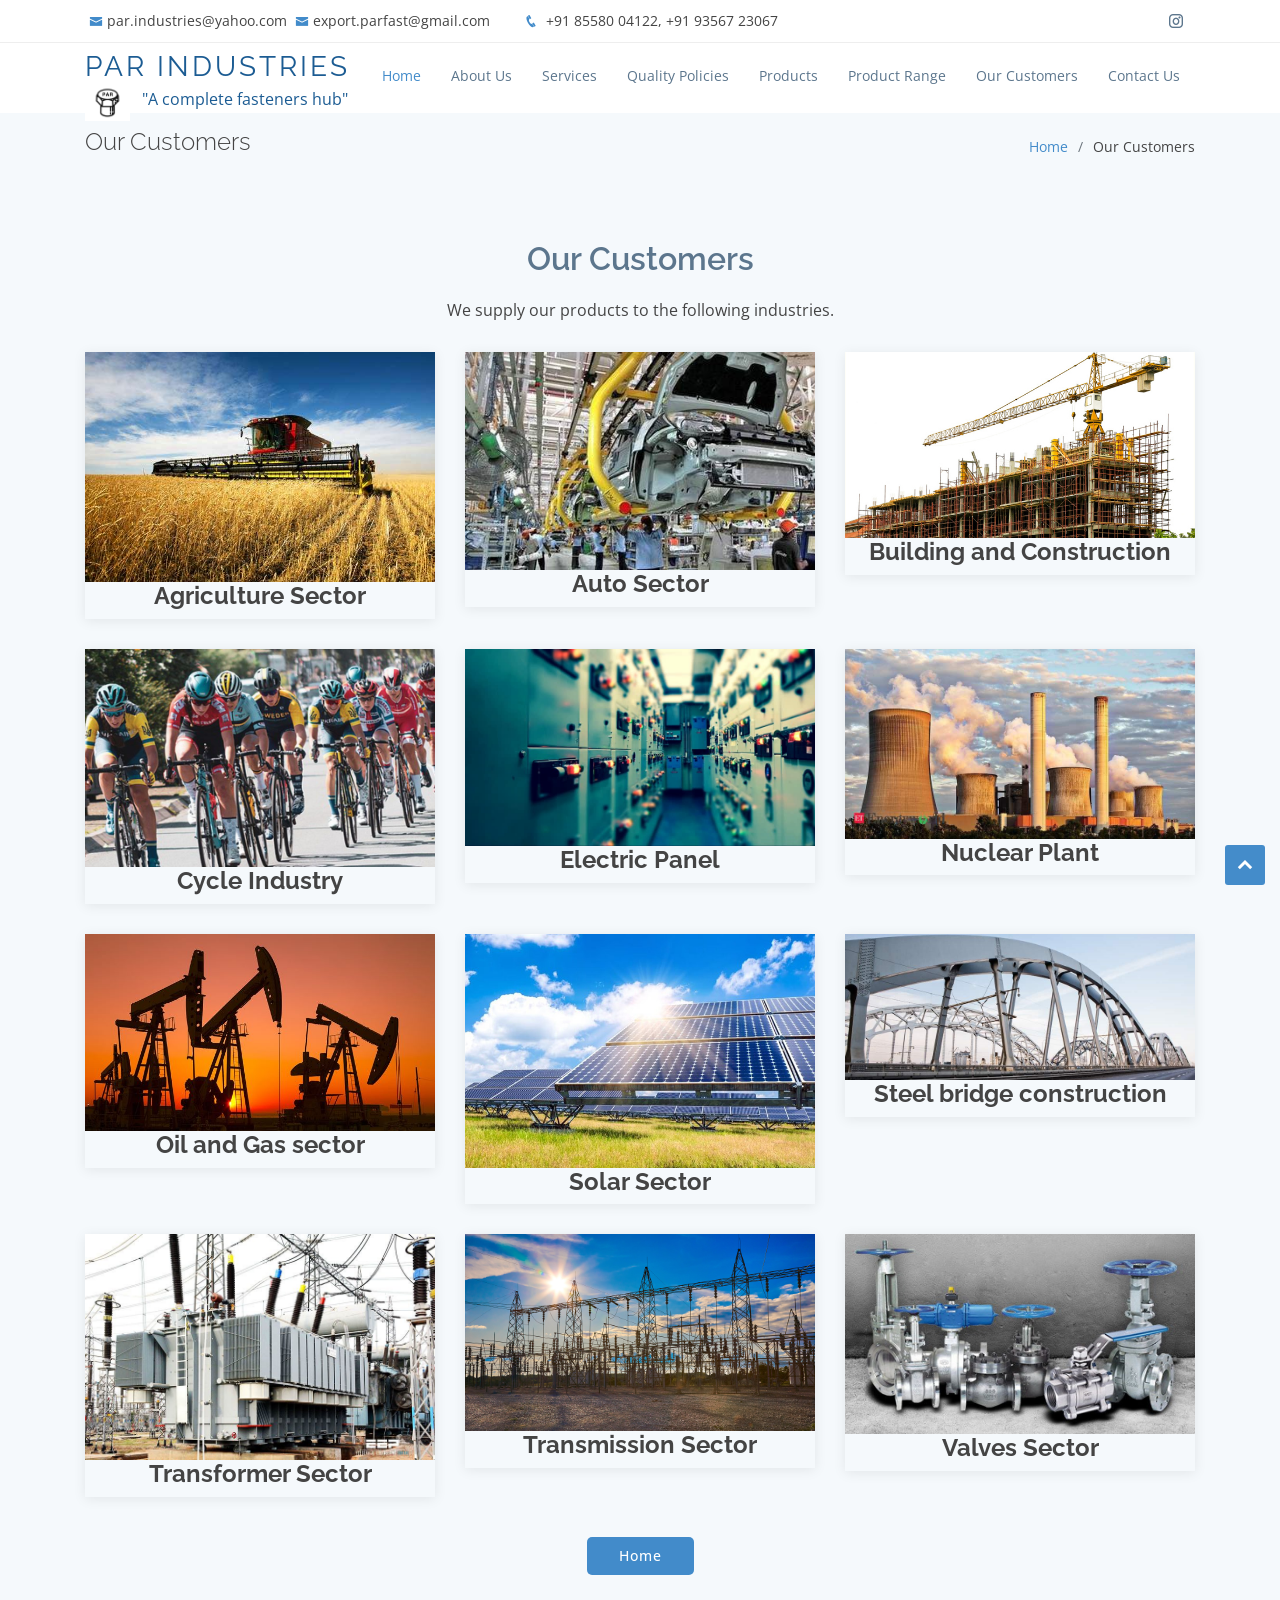
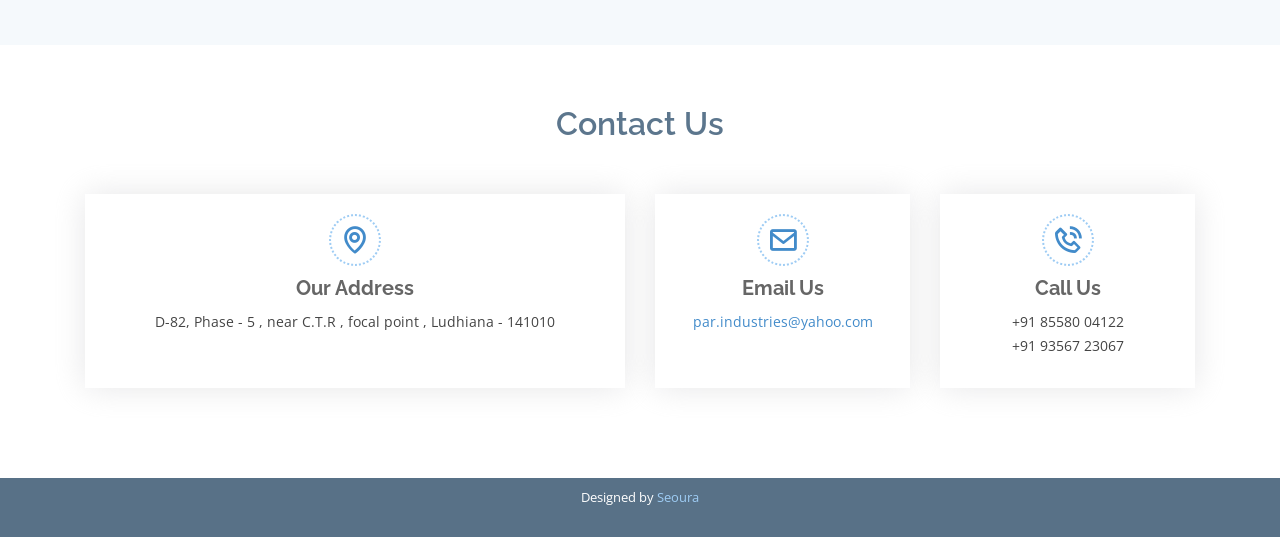
<file: ourCustomers.html>
<!DOCTYPE html>
<html lang="en">


<head>
  <meta charset="utf-8">
  <meta content="width=device-width, initial-scale=1.0" name="viewport">

  <title class="data-meta-title">PAR Industries</title>
  <meta content="PAR Industries Ludhiana" name="descriptison">
  <meta content="" name="keywords">

  <link href="assets/img/favicon.png" rel="icon">
  <link href="assets/img/apple-touch-icon.png" rel="apple-touch-icon">

  <link
    href="https://fonts.googleapis.com/css?family=Open+Sans:300,300i,400,400i,600,600i,700,700i|Raleway:300,300i,400,400i,600,600i,700,700i,900"
    rel="stylesheet">

  <link href="assets/vendor/bootstrap/css/bootstrap.min.css" rel="stylesheet">
  <link href="assets/vendor/icofont/icofont.min.css" rel="stylesheet">
  <link href="assets/vendor/boxicons/css/boxicons.min.css" rel="stylesheet">
  <link href="assets/vendor/animate.css/animate.min.css" rel="stylesheet">
  <link href="assets/vendor/venobox/venobox.css" rel="stylesheet">
  <link href="assets/vendor/owl.carousel/assets/owl.carousel.min.css" rel="stylesheet">
  <link href="assets/vendor/aos/aos.css" rel="stylesheet">

  <link href="assets/css/style.css" rel="stylesheet">

</head>

<body>

  <section id="topbar" class="d-none d-lg-block">
    <div class="container clearfix">
      <div class="contact-info float-left">
        <i class="icofont-envelope"></i><a href="mailto:par.industries@yahoo.com">par.industries@yahoo.com</a>
        <i class="icofont-envelope"></i><a href="mailto:export.parfast@gmail.com">export.parfast@gmail.com</a>
        <i class="icofont-phone"></i> +91 85580 04122, +91 93567 23067
      </div>
      <div class="social-links float-right">
        <a href="https://www.instagram.com/parfastners/" class="instagram"><i class="icofont-instagram"></i></a>
      </div>
    </div>
  </section>

  <header id="header">
    <div class="container">

      <div class="logo float-left"></a>
        <h1 class="text-light"><a href="https://www.parfastenersindia.com/"><span>PAR Industries</span></a></h1>
        <a href="https://www.parfastenersindia.com/"><img src="assets/img/logo.png" alt="" class="img-fluid"></a>
        <h7 style="color: #1C5C93" ;>&nbsp;&nbsp;<span>"A complete fasteners hub"</span><span> </span></h7>

      </div>

      <nav class="nav-menu float-right d-none d-lg-block">
        <ul>
          <li class="active"><a href="https://www.parfastenersindia.com/" class="data-nav-home">Home</a></li>
          <li><a href="https://www.parfastenersindia.com#about" class="data-nav-about">About Us</a></li>
          <li><a href="https://parfastenersindia.com#services" class="data-nav-services">Services</a></li>
          <li><a href="https://www.parfastenersindia.com#quality" class="data-nav-quality">Quality Policies</a></li>
          <li><a href="https://parfastenersindia.com/#portfolio" class="data-nav-products">Products</a></li>
          <li><a href="https://www.parfastenersindia.com/productsRange.html" class="data-nav-range">Product Range</a></li>
          <li><a href="https://www.parfastenersindia.com/ourCustomers.html" class="data-nav-customers">Our Customers</a></li>
          <li><a href="https://parfastenersindia.com#contact" class="data-nav-contact">Contact Us</a></li>
        </ul>
      </nav></div>
  </header><section class="breadcrumbs">
    <div class="container">

      <div class="d-flex justify-content-between align-items-center">
        <h2 class="data-breadcrumbs-title">Our Customers</h2>
        <ol>
          <li><a href="https://www.parfastenersindia.com/" class="data-breadcrumbs-home">Home</a></li>
          <li class="data-breadcrumbs-current">Our Customers</li>
        </ol>
      </div>

    </div>
  </section> 

  <section id="portfolio" class="portfolio section-bg">
    <div class="container" data-aos="fade-up" data-aos-delay="100">

      <div class="section-title">
        <h2 class="data-portfolio-title">Our Customers</h2>
        <p class="data-portfolio-desc">We supply our products to the following industries.</p>
      </div>


      <div class="row portfolio-container">


        <div class="col-lg-4 col-md-6 portfolio-item filter-all">
          <div class="portfolio-wrap">
            <img src="assets/img/sectors/1.jpg" class="img-fluid" alt="">
            <div class="portfolio-info">

              <div class="portfolio-links">
                <a href="assets/img/sectors/1.jpg" data-gall="portfolioGallery" class="venobox"><i
                    class="icofont-eye"></i></a>

              </div>
            </div>
            <h4 align='center'><strong class="data-sector-agri">Agriculture Sector</strong></h4>
          </div>
        </div>
        <div class="col-lg-4 col-md-6 portfolio-item filter-all">
          <div class="portfolio-wrap">
            <img src="assets/img/sectors/2.jpg" class="img-fluid" alt="">
            <div class="portfolio-info">

              <div class="portfolio-links">
                <a href="assets/img/sectors/2.jpg" data-gall="portfolioGallery" class="venobox"><i
                    class="icofont-eye"></i></a>

              </div>
            </div>
            <h4 align='center'><strong class="data-sector-auto">Auto Sector</strong></h4>
          </div>
        </div>
        <div class="col-lg-4 col-md-6 portfolio-item filter-all">
          <div class="portfolio-wrap">
            <img src="assets/img/sectors/3.jpg" class="img-fluid" alt="">
            <div class="portfolio-info">

              <div class="portfolio-links">
                <a href="assets/img/sectors/3.jpg" data-gall="portfolioGallery" class="venobox"><i
                    class="icofont-eye"></i></a>

              </div>
            </div>
            <h4 align='center'><strong class="data-sector-build">Building and Construction</strong></h4>
          </div>
        </div>


        <div class="col-lg-4 col-md-6 portfolio-item filter-all">
          <div class="portfolio-wrap">
            <img src="assets/img/sectors/cy.jpg" class="img-fluid" alt="">
            <div class="portfolio-info">

              <div class="portfolio-links">
                <a href="assets/img/sectors/cy.jpg" data-gall="portfolioGallery" class="venobox"><i
                    class="icofont-eye"></i></a>

              </div>
            </div>
            <h4 align='center'><strong class="data-sector-cycle">Cycle Industry</strong></h4>
          </div>
        </div>


        <div class="col-lg-4 col-md-6 portfolio-item filter-all">
          <div class="portfolio-wrap">
            <img src="assets/img/sectors/5.jpeg" class="img-fluid" alt="">
            <div class="portfolio-info">

              <div class="portfolio-links">
                <a href="assets/img/sectors/5.jpeg" data-gall="portfolioGallery" class="venobox"><i
                    class="icofont-eye"></i></a>

              </div>
            </div>
            <h4 align='center'><strong class="data-sector-panel">Electric Panel</strong></h4>
          </div>
        </div>
        <div class="col-lg-4 col-md-6 portfolio-item filter-all">
          <div class="portfolio-wrap">
            <img src="assets/img/sectors/6.jpg" class="img-fluid" alt="">
            <div class="portfolio-info">

              <div class="portfolio-links">
                <a href="assets/img/sectors/6.jpg" data-gall="portfolioGallery" class="venobox"><i
                    class="icofont-eye"></i></a>

              </div>
            </div>
            <h4 align='center'><strong class="data-sector-nuclear">Nuclear Plant</strong></h4>
          </div>
        </div>
        <div class="col-lg-4 col-md-6 portfolio-item filter-all">
          <div class="portfolio-wrap">
            <img src="assets/img/sectors/7.jpg" class="img-fluid" alt="">
            <div class="portfolio-info">

              <div class="portfolio-links">
                <a href="assets/img/sectors/7.jpg" data-gall="portfolioGallery" class="venobox"><i
                    class="icofont-eye"></i></a>

              </div>
            </div>
            <h4 align='center'><strong class="data-sector-oil">Oil and Gas sector</strong></h4>
          </div>
        </div>
        <div class="col-lg-4 col-md-6 portfolio-item filter-all">
          <div class="portfolio-wrap">
            <img src="assets/img/sectors/8.jpg" class="img-fluid" alt="">
            <div class="portfolio-info">

              <div class="portfolio-links">
                <a href="assets/img/sectors/8.jpg" data-gall="portfolioGallery" class="venobox"><i
                    class="icofont-eye"></i></a>

              </div>
            </div>
            <h4 align='center'><strong class="data-sector-solar">Solar Sector</strong></h4>
          </div>
        </div>
        <div class="col-lg-4 col-md-6 portfolio-item filter-all">
          <div class="portfolio-wrap">
            <img src="assets/img/sectors/9.jpg" class="img-fluid" alt="">
            <div class="portfolio-info">

              <div class="portfolio-links">
                <a href="assets/img/sectors/9.jpg" data-gall="portfolioGallery" class="venobox"><i
                    class="icofont-eye"></i></a>

              </div>
            </div>
            <h4 align='center'><strong class="data-sector-bridge">Steel bridge construction</strong></h4>
          </div>
        </div>
        <div class="col-lg-4 col-md-6 portfolio-item filter-all">
          <div class="portfolio-wrap">
            <img src="assets/img/sectors/10.jpg" class="img-fluid" alt="">
            <div class="portfolio-info">

              <div class="portfolio-links">
                <a href="assets/img/sectors/10.jpg" data-gall="portfolioGallery" class="venobox"><i
                    class="icofont-eye"></i></a>

              </div>
            </div>
            <h4 align='center'><strong class="data-sector-transformer">Transformer Sector</strong></h4>
          </div>
        </div>
        <div class="col-lg-4 col-md-6 portfolio-item filter-all">
          <div class="portfolio-wrap">
            <img src="assets/img/sectors/11.jpg" class="img-fluid" alt="">
            <div class="portfolio-info">

              <div class="portfolio-links">
                <a href="assets/img/sectors/11.jpg" data-gall="portfolioGallery" class="venobox"><i
                    class="icofont-eye"></i></a>

              </div>
            </div>
            <h4 align='center'><strong class="data-sector-transmission">Transmission Sector</strong></h4>
          </div>
        </div>
        <div class="col-lg-4 col-md-6 portfolio-item filter-all">
          <div class="portfolio-wrap">
            <img src="assets/img/sectors/12.jpg" class="img-fluid" alt="">
            <div class="portfolio-info">

              <div class="portfolio-links">
                <a href="assets/img/sectors/12.jpg" data-gall="portfolioGallery" class="venobox"><i
                    class="icofont-eye"></i></a>

              </div>
            </div>
            <h4 align='center'><strong class="data-sector-valves">Valves Sector</strong></h4>
          </div>
        </div>






      </div>

    </div>

    <div class="text-center">
      <button type="button" class="btn btn-info" align="center" style="
    font-weight: 500;
    font-size: 14px;
    letter-spacing: 1px;
    display: inline-block;
    padding: 12px 32px;
    border-radius: 5px;
    transition: 0.5s;
    line-height: 1;
    margin: 10px;
    color: #fff;
    -webkit-animation-delay: 0.8s;
    animation-delay: 0.8s;
    border: 0;
    background: #428bca;"><a href="https://www.parfastenersindia.com#about" style=" color: #fff;" class="data-portfolio-btn">Home</a></button>
    </div>
  </section><section id="contact" class="contact">
    <div class="container">

      <div class="section-title">
        <h2 class="data-contact-title">Contact Us</h2>
      </div>

      <div class="row">

        <div class="col-lg-6 d-flex align-items-stretch" data-aos="fade-up">
          <div class="info-box">
            <i class="bx bx-map"></i>
            <h3 class="data-contact-addr-title">Our Address</h3>
            <p class="data-contact-addr-detail">D-82, Phase - 5 , near C.T.R , focal point , Ludhiana - 141010</p>
          </div>
        </div>

        <div class="col-lg-3 d-flex align-items-stretch" data-aos="fade-up" data-aos-delay="100">
          <div class="info-box">
            <i class="bx bx-envelope"></i>
            <h3 class="data-contact-email-title">Email Us</h3>
            <a href="mailto:par.industries@yahoo.com">
              <p>par.industries@yahoo.com</p>
            </a>
          </div>
        </div>


        <div class="col-lg-3 d-flex align-items-stretch" data-aos="fade-up" data-aos-delay="200">
          <div class="info-box ">
            <i class="bx bx-phone-call"></i>
            <h3 class="data-contact-phone-title">Call Us</h3>
            <p>+91 85580 04122<br>+91 93567 23067</p>
          </div>
        </div>

      </div>

    </div>
  </section></main><footer id="footer">

    <div class="container">
      <div class="credits data-footer-credits">
        Designed by <a href="https://www.seoura.com">Seoura</a>
      </div>
    </div>
  </footer><a href="#" class="back-to-top"><i class="icofont-simple-up"></i></a>

  <script src="assets/vendor/jquery/jquery.min.js"></script>
  <script src="assets/vendor/bootstrap/js/bootstrap.bundle.min.js"></script>
  <script src="assets/vendor/jquery.easing/jquery.easing.min.js"></script>
  <script src="assets/vendor/php-email-form/validate.js"></script>
  <script src="assets/vendor/jquery-sticky/jquery.sticky.js"></script>
  <script src="assets/vendor/venobox/venobox.min.js"></script>
  <script src="assets/vendor/waypoints/jquery.waypoints.min.js"></script>
  <script src="assets/vendor/counterup/counterup.min.js"></script>
  <script src="assets/vendor/owl.carousel/owl.carousel.min.js"></script>
  <script src="assets/vendor/isotope-layout/isotope.pkgd.min.js"></script>
  <script src="assets/vendor/aos/aos.js"></script>

  <script src="assets/js/main.js"></script>
  <script src="assets/js/lang.js"></script>

</body>

</html>
</file>
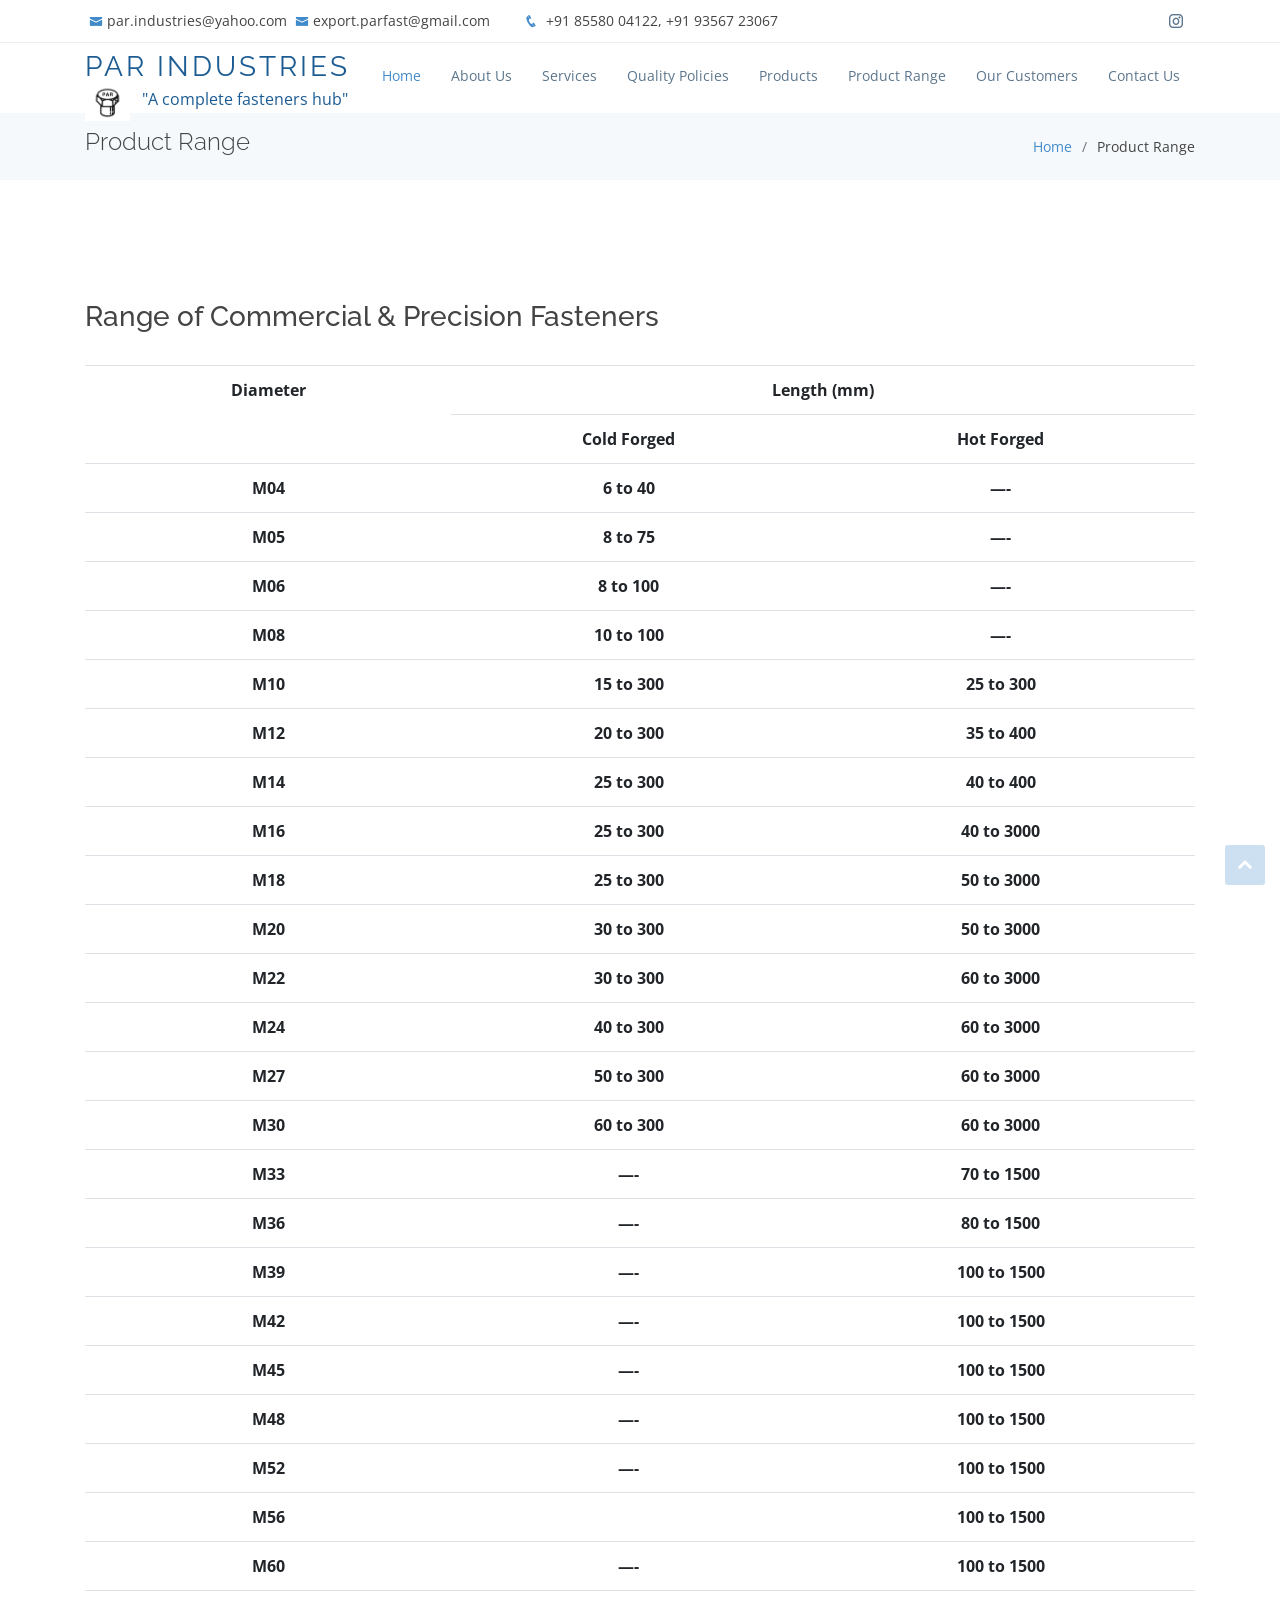
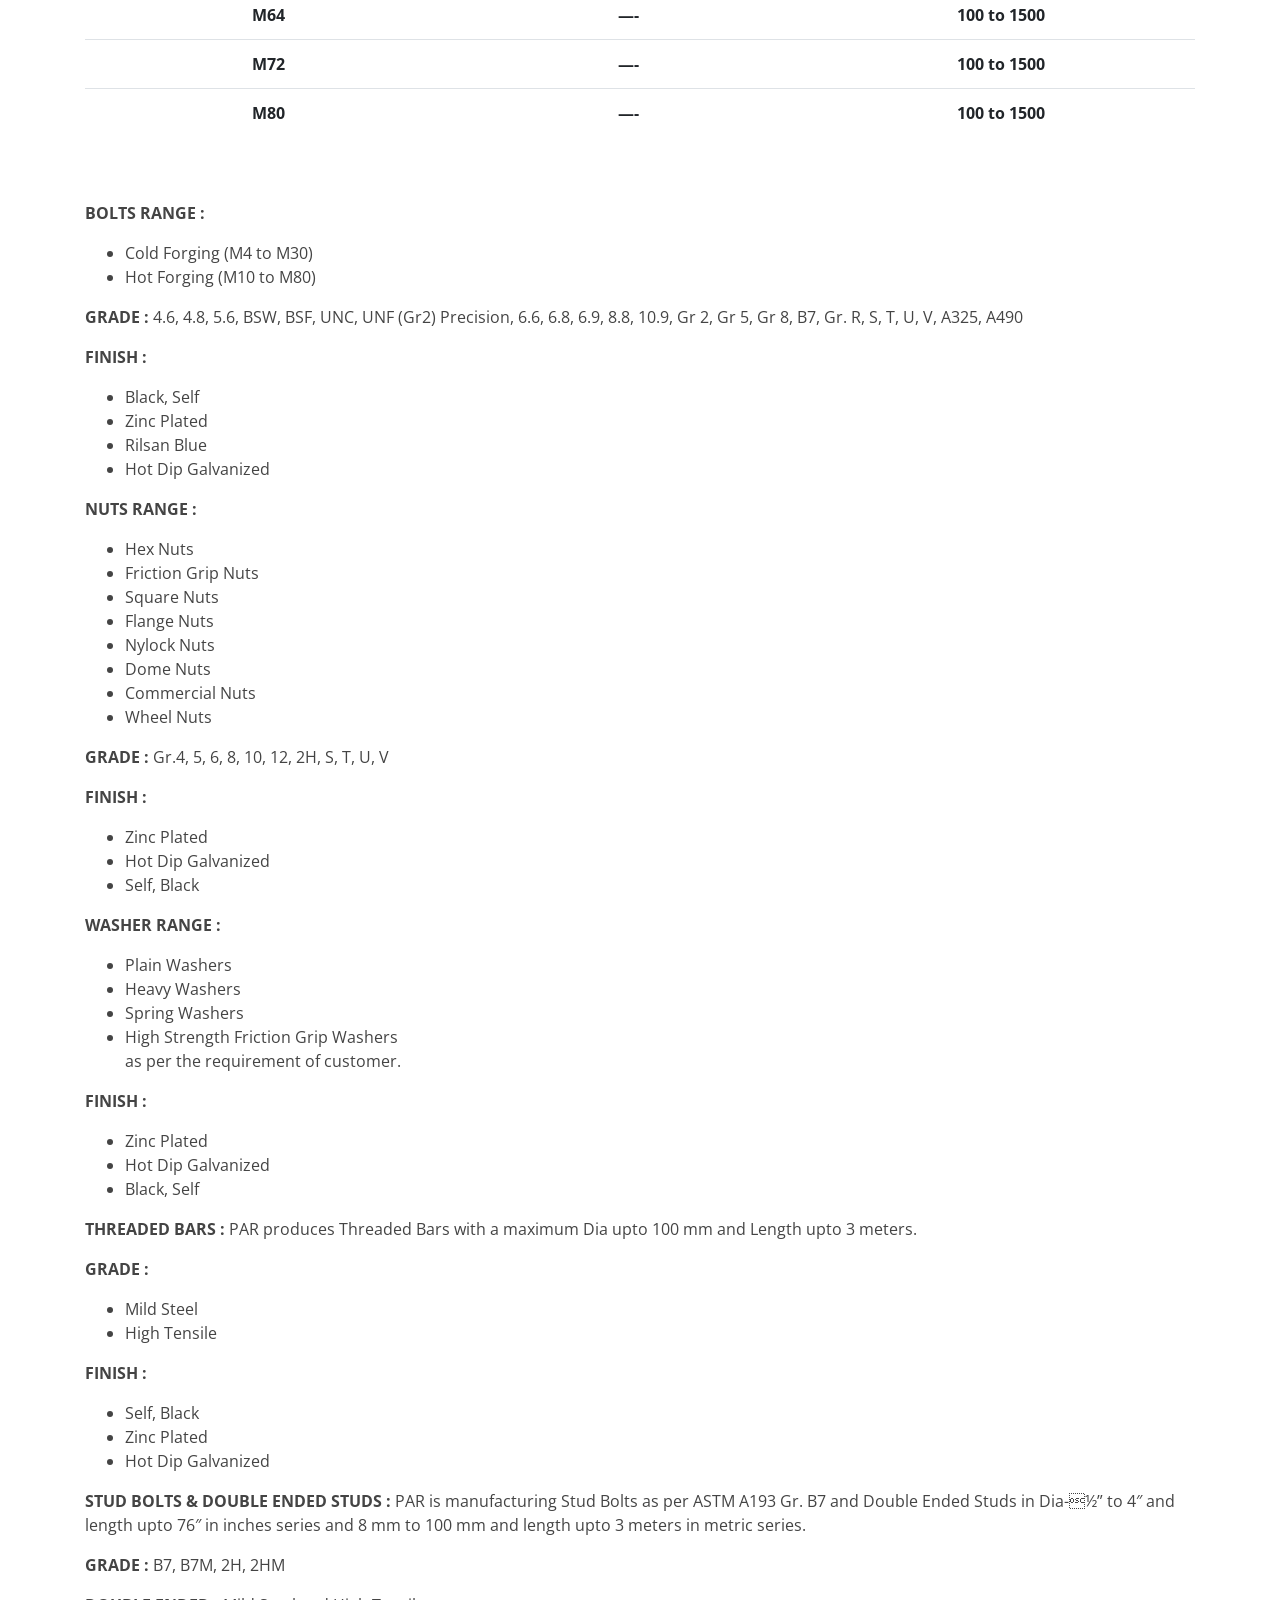
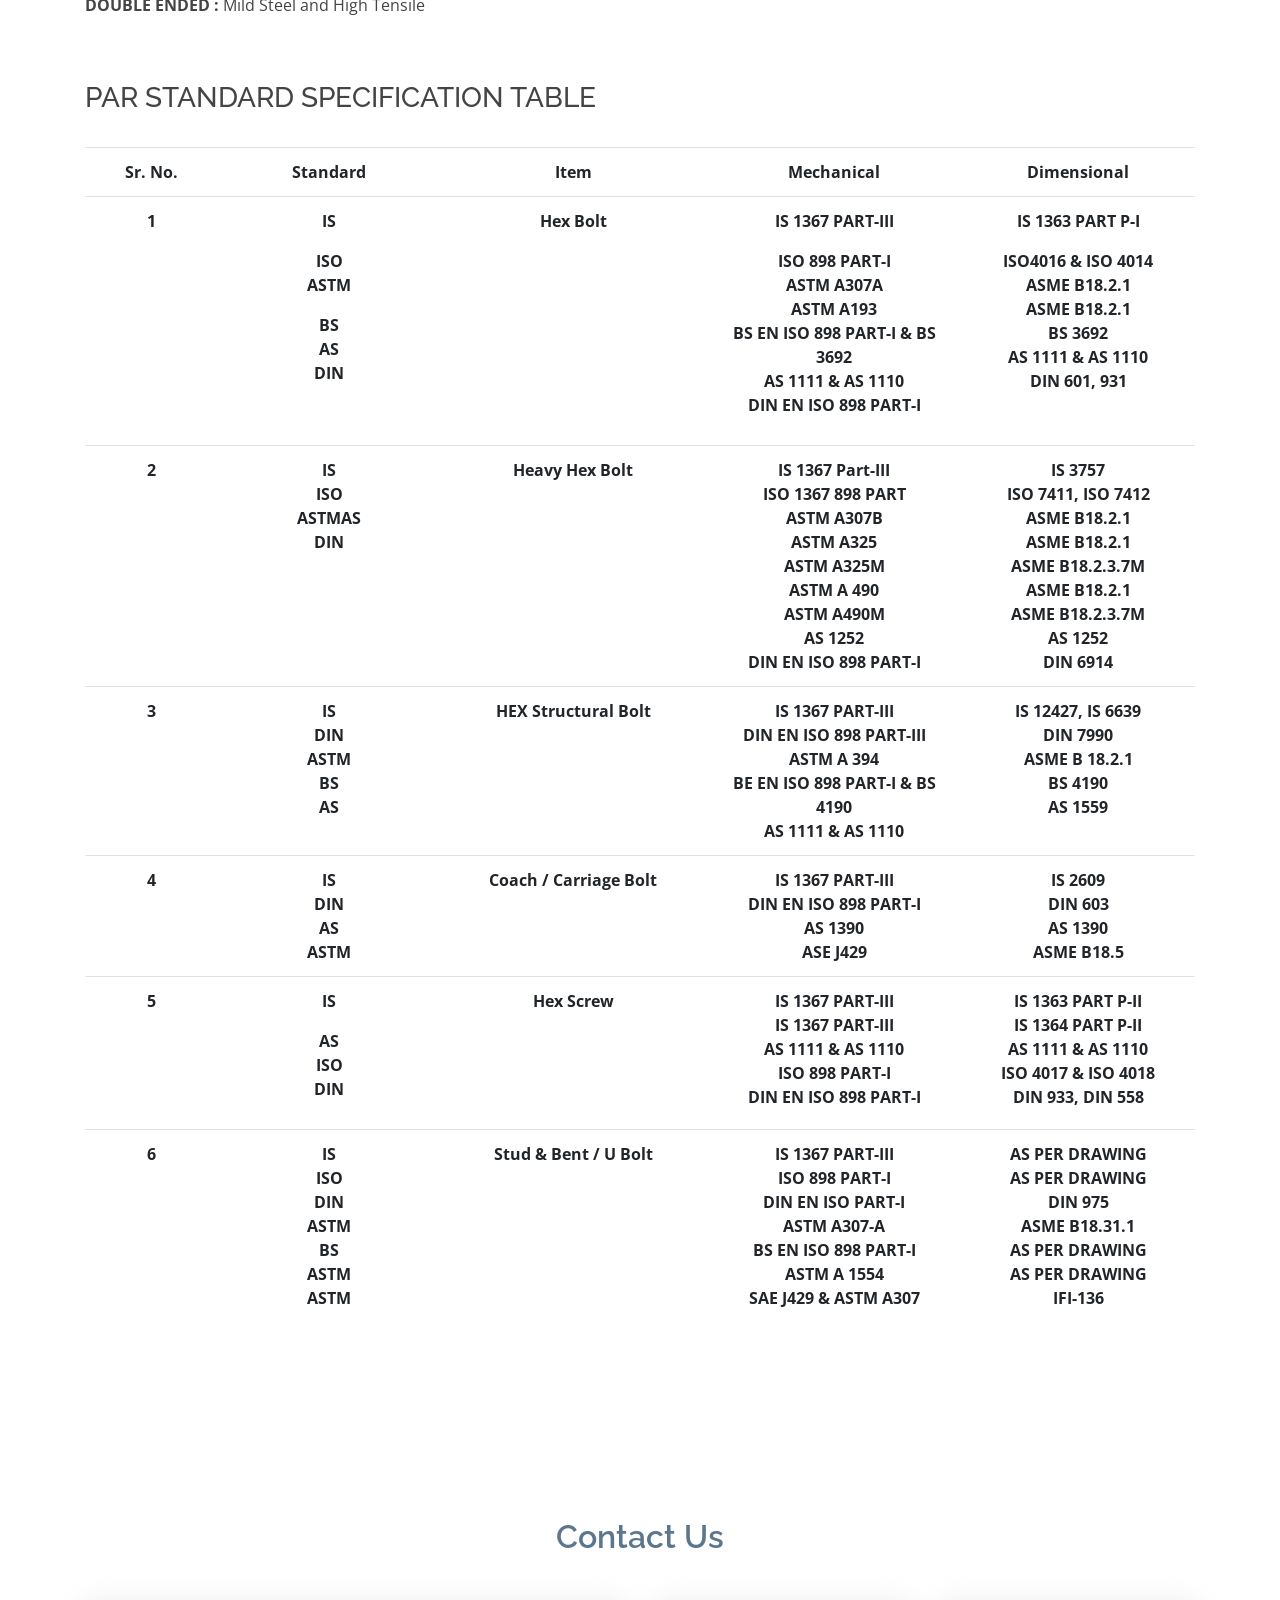
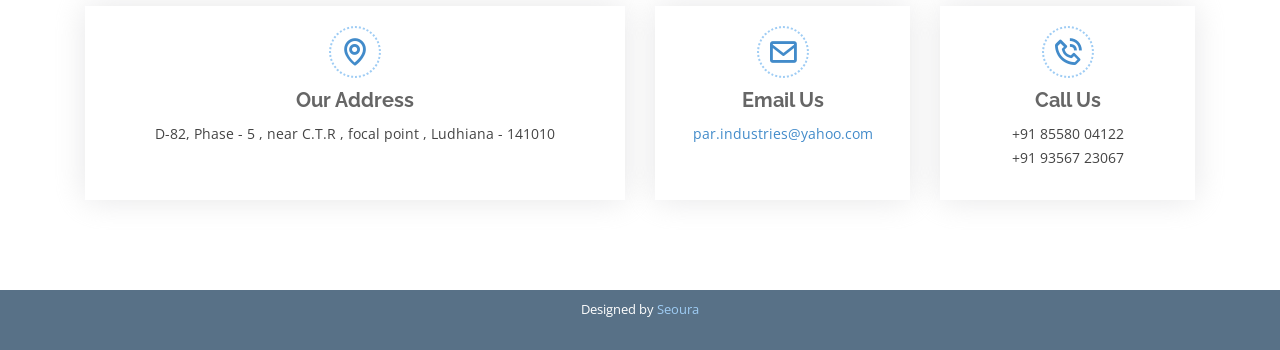
<file: productsRange.html>
<!DOCTYPE html>
<html lang="en">


<head>
  <meta charset="utf-8">
  <meta content="width=device-width, initial-scale=1.0" name="viewport">

  <title class="data-meta-title">PAR Industries</title>
  <meta content="PAR Industries Ludhiana" name="descriptison">
  <meta content="" name="keywords">

  <!-- Favicons -->
  <link href="assets/img/favicon.png" rel="icon">
  <link href="assets/img/apple-touch-icon.png" rel="apple-touch-icon">

  <!-- Google Fonts -->
  <link
    href="https://fonts.googleapis.com/css?family=Open+Sans:300,300i,400,400i,600,600i,700,700i|Raleway:300,300i,400,400i,600,600i,700,700i,900"
    rel="stylesheet">

  <!-- Vendor CSS Files -->
  <link href="assets/vendor/bootstrap/css/bootstrap.min.css" rel="stylesheet">
  <link href="assets/vendor/icofont/icofont.min.css" rel="stylesheet">
  <link href="assets/vendor/boxicons/css/boxicons.min.css" rel="stylesheet">
  <link href="assets/vendor/animate.css/animate.min.css" rel="stylesheet">
  <link href="assets/vendor/venobox/venobox.css" rel="stylesheet">
  <link href="assets/vendor/owl.carousel/assets/owl.carousel.min.css" rel="stylesheet">
  <link href="assets/vendor/aos/aos.css" rel="stylesheet">

  <!-- Template Main CSS File -->
  <link href="assets/css/style.css" rel="stylesheet">

</head>

<body>

  <!-- ======= Top Bar ======= -->
  <section id="topbar" class="d-none d-lg-block">
    <div class="container clearfix">
      <div class="contact-info float-left">
        <i class="icofont-envelope"></i><a href="mailto:par.industries@yahoo.com">par.industries@yahoo.com</a>
        <i class="icofont-envelope"></i><a href="mailto:export.parfast@gmail.com">export.parfast@gmail.com</a>
        <i class="icofont-phone"></i> +91 85580 04122, +91 93567 23067
      </div>
      <div class="social-links float-right">
        <a href="https://www.instagram.com/parfastners/" class="instagram"><i class="icofont-instagram"></i></a>
      </div>
    </div>
  </section>

  <!-- ======= Header ======= -->
  <header id="header">
    <div class="container">

      <div class="logo float-left"></a>
        <h1 class="text-light"><a href="https://www.parfastenersindia.com/"><span>PAR
              Industries</span></a></h1>
        <a href="https://www.parfastenersindia.com/"><img src="assets/img/logo.png" alt="" class="img-fluid"></a>
        <h7 style="color: #1C5C93" ;>&nbsp;&nbsp;<span>"A complete fasteners
            hub"</span><span> </span></h7>

      </div>

      <nav class="nav-menu float-right d-none d-lg-block">
        <ul>
          <li class="active"><a href="https://www.parfastenersindia.com/" class="data-nav-home">Home</a></li>
          <li><a href="https://parfastenersindia.com#about" class="data-nav-about">About Us</a></li>
          <li><a href="https://parfastenersindia.com#services" class="data-nav-services">Services</a></li>
          <li><a href="https://parfastenersindia.com#quality" class="data-nav-quality">Quality Policies</a></li>
          <li><a href="https://parfastenersindia.com#portfolio" class="data-nav-products">Products</a></li>
          <li><a href="https://www.parfastenersindia.com/productsRange.html" class="data-nav-range">Product Range</a>
          </li>
          <li><a href="https://www.parfastenersindia.com/ourCustomers.html" class="data-nav-customers">Our Customers</a>
          </li>
          <li><a href="https://parfastenersindia.com#contact" class="data-nav-contact">Contact Us</a></li>
        </ul>
      </nav><!-- .nav-menu -->

    </div>
  </header><!-- End Header -->


  <main id="main">

    <!-- ======= Breadcrumbs Section ======= -->
    <section class="breadcrumbs">
      <div class="container">

        <div class="d-flex justify-content-between align-items-center">
          <h2 class="data-breadcrumbs-title">Product Range</h2>
          <ol>
            <li><a href="index.html" class="data-breadcrumbs-home">Home</a></li>
            <li class="data-breadcrumbs-current">Product Range</li>
          </ol>
        </div>

      </div>
    </section><!-- End Breadcrumbs Section -->

    <section class="inner-page">
      <div class="container">
        <!-- for table -->


        <section class="panel">
          <header class="panel-heading">
            <a id="id1">
              <h3 class="data-table1-title">Range of Commercial &amp; Precision Fasteners</h3>
            </a>
          </header><br>

          <table class="table table-hover">
            <tbody>
              <tr>
                <th style="text-align: center;" rowspan="2" scope="col" width="33%" class="data-table1-th-dia">Diameter
                </th>
                <th style="text-align: center;" colspan="2" scope="col" class="data-table1-th-len">Length (mm)</th>
              </tr>
              <tr>
                <th style="text-align: center;" scope="col" class="data-table1-th-cold">Cold Forged</th>
                <th style="text-align: center;" scope="col" class="data-table1-th-hot">Hot Forged</th>
              </tr>
              <tr>
                <th style="text-align: center;" scope="col">M04</th>
                <th style="text-align: center;" scope="col" width="32%">6 to 40</th>
                <th style="text-align: center;" scope="col" width="35%">&#8212;-</th>
              </tr>
              <tr>
                <th style="text-align: center;" scope="col">M05</th>
                <th style="text-align: center;" scope="col">8 to 75</th>
                <th style="text-align: center;" scope="col">&#8212;-</th>
              </tr>
              <tr>
                <th style="text-align: center;" scope="col">M06</th>
                <th style="text-align: center;" scope="col">8 to 100</th>
                <th style="text-align: center;" scope="col">&#8212;-</th>
              </tr>
              <tr>
                <th style="text-align: center;" scope="col">M08</th>
                <th style="text-align: center;" scope="col">10 to 100</th>
                <th style="text-align: center;" scope="col">&#8212;-</th>
              </tr>
              <tr>
                <th style="text-align: center;" scope="col">M10</th>
                <th style="text-align: center;" scope="col">15 to 300</th>
                <th style="text-align: center;" scope="col">25 to 300</th>
              </tr>
              <tr>
                <th style="text-align: center;" scope="col">M12</th>
                <th style="text-align: center;" scope="col">20 to 300</th>
                <th style="text-align: center;" scope="col">35 to 400</th>
              </tr>
              <tr>
                <th style="text-align: center;" scope="col">M14</th>
                <th style="text-align: center;" scope="col">25 to 300</th>
                <th style="text-align: center;" scope="col">40 to 400</th>
              </tr>
              <tr>
                <th style="text-align: center;" scope="col">M16</th>
                <th style="text-align: center;" scope="col">25 to 300</th>
                <th style="text-align: center;" scope="col">40 to 3000</th>
              </tr>
              <tr>
                <th style="text-align: center;" scope="col">M18</th>
                <th style="text-align: center;" scope="col">25 to 300</th>
                <th style="text-align: center;" scope="col">50 to 3000</th>
              </tr>
              <tr>
                <th style="text-align: center;" scope="col">M20</th>
                <th style="text-align: center;" scope="col">30 to 300</th>
                <th style="text-align: center;" scope="col">50 to 3000</th>
              </tr>
              <tr>
                <th style="text-align: center;" scope="col">M22</th>
                <th style="text-align: center;" scope="col">30 to 300</th>
                <th style="text-align: center;" scope="col">60 to 3000</th>
              </tr>
              <tr>
                <th style="text-align: center;" scope="col">M24</th>
                <th style="text-align: center;" scope="col">40 to 300</th>
                <th style="text-align: center;" scope="col">60 to 3000</th>
              </tr>
              <tr>
                <th style="text-align: center;" scope="col">M27</th>
                <th style="text-align: center;" scope="col">50 to 300</th>
                <th style="text-align: center;" scope="col">60 to 3000</th>
              </tr>
              <tr>
                <th style="text-align: center;" scope="col">M30</th>
                <th style="text-align: center;" scope="col">60 to 300</th>
                <th style="text-align: center;" scope="col">60 to 3000</th>
              </tr>
              <tr>
                <th style="text-align: center;" scope="col">M33</th>
                <th style="text-align: center;" scope="col">&#8212;-</th>
                <th style="text-align: center;" scope="col">70 to 1500</th>
              </tr>
              <tr>
                <th style="text-align: center;" scope="col">M36</th>
                <th style="text-align: center;" scope="col">&#8212;-</th>
                <th style="text-align: center;" scope="col">80 to 1500</th>
              </tr>
              <tr>
                <th style="text-align: center;" scope="col">M39</th>
                <th style="text-align: center;" scope="col">&#8212;-</th>
                <th style="text-align: center;" scope="col">100 to 1500</th>
              </tr>
              <tr>
                <th style="text-align: center;" scope="col">M42</th>
                <th style="text-align: center;" scope="col">&#8212;-</th>
                <th style="text-align: center;" scope="col">100 to 1500</th>
              </tr>
              <tr>
                <th style="text-align: center;" scope="col">M45</th>
                <th style="text-align: center;" scope="col">&#8212;-</th>
                <th style="text-align: center;" scope="col">100 to 1500</th>
              </tr>
              <tr>
                <th style="text-align: center;" scope="col">M48</th>
                <th style="text-align: center;" scope="col">&#8212;-</th>
                <th style="text-align: center;" scope="col">100 to 1500</th>
              </tr>
              <tr>
                <th style="text-align: center;" scope="col">M52</th>
                <th style="text-align: center;" scope="col">&#8212;-</th>
                <th style="text-align: center;" scope="col">100 to 1500</th>
              </tr>
              <tr>
                <th style="text-align: center;" scope="col">M56</th>
                <th style="text-align: center;" scope="col"></th>
                <th style="text-align: center;" scope="col">100 to 1500</th>
              </tr>
              <tr>
                <th style="text-align: center;" scope="col">M60</th>
                <th style="text-align: center;" scope="col">&#8212;-</th>
                <th style="text-align: center;" scope="col">100 to 1500</th>
              </tr>
              <tr>
                <th style="text-align: center;" scope="col">M64</th>
                <th style="text-align: center;" scope="col">&#8212;-</th>
                <th style="text-align: center;" scope="col">100 to 1500</th>
              </tr>
              <tr>
                <th style="text-align: center;" scope="col">M72</th>
                <th style="text-align: center;" scope="col">&#8212;-</th>
                <th style="text-align: center;" scope="col">100 to 1500</th>
              </tr>
              <tr>
                <th style="text-align: center;" scope="col">M80</th>
                <th style="text-align: center;" scope="col">&#8212;-</th>
                <th style="text-align: center;" scope="col">100 to 1500</th>
              </tr>
            </tbody>
          </table>
          <!-- for table -->
          <br><br>


          <p><strong class="data-lbl-bolts-range">BOLTS RANGE :</strong></p>
          <ul>
            <li class="data-li-cold-forg">Cold Forging (M4 to M30)</li>
            <li class="data-li-hot-forg">Hot Forging (M10 to M80)</li>
          </ul>
          <p><strong class="data-lbl-grade">GRADE : </strong><span class="data-val-grade-bolts">4.6, 4.8, 5.6, BSW, BSF,
              UNC, UNF (Gr2) Precision, 6.6, 6.8, 6.9, 8.8, 10.9, Gr 2, Gr 5, Gr 8, B7, Gr. R, S, T, U, V, A325,
              A490</span></p>
          <p><strong class="data-lbl-finish">FINISH :</strong></p>
          <ul>
            <li class="data-li-finish-black">Black, Self</li>
            <li class="data-li-finish-zinc">Zinc Plated</li>
            <li class="data-li-finish-rilsan">Rilsan Blue</li>
            <li class="data-li-finish-hdg">Hot Dip Galvanized</li>
          </ul>
          <p><strong class="data-lbl-nuts-range">NUTS RANGE :</strong></p>
          <ul>
            <li class="data-li-nut-hex">Hex Nuts</li>
            <li class="data-li-nut-fric">Friction Grip Nuts</li>
            <li class="data-li-nut-sq">Square Nuts</li>
            <li class="data-li-nut-flange">Flange Nuts</li>
            <li class="data-li-nut-nylock">Nylock Nuts</li>
            <li class="data-li-nut-dome">Dome Nuts</li>
            <li class="data-li-nut-comm">Commercial Nuts</li>
            <li class="data-li-nut-wheel">Wheel Nuts</li>
          </ul>
          <p><strong class="data-lbl-grade-alt">GRADE :</strong><span class="data-val-grade-nuts"> Gr.4, 5, 6, 8, 10,
              12, 2H, S, T, U, V</span></p>
          <p><strong class="data-lbl-finish-alt">FINISH :</strong></p>
          <ul>
            <li class="data-li-finish-zinc">Zinc Plated</li>
            <li class="data-li-finish-hdg">Hot Dip Galvanized</li>
            <li class="data-li-finish-self">Self, Black</li>
          </ul>
          <p><strong class="data-lbl-washer-range">WASHER RANGE :</strong></p>
          <ul>
            <li class="data-li-wash-plain">Plain Washers</li>
            <li class="data-li-wash-heavy">Heavy Washers</li>
            <li class="data-li-wash-spring">Spring Washers</li>
            <li class="data-li-wash-hsfg">High Strength Friction Grip Washers<br /><span class="data-li-wash-req">as per
                the requirement of customer.</span></li>
          </ul>
          <p><strong class="data-lbl-finish-alt2">FINISH :</strong></p>
          <ul>
            <li class="data-li-finish-zinc">Zinc Plated</li>
            <li class="data-li-finish-hdg">Hot Dip Galvanized</li>
            <li class="data-li-finish-black">Black, Self</li>
          </ul>
          <p><strong class="data-lbl-bars-range">THREADED BARS : </strong><span class="data-val-bars-desc">PAR produces
              Threaded Bars with a maximum Dia upto 100 mm and Length upto 3 meters.</span></p>
          <p><strong class="data-lbl-grade-alt3">GRADE :</strong></p>
          <ul>
            <li class="data-li-grade-ms">Mild Steel</li>
            <li class="data-li-grade-ht">High Tensile</li>
          </ul>
          <p><strong class="data-lbl-finish-alt3">FINISH :</strong></p>
          <ul>
            <li class="data-li-finish-self">Self, Black</li>
            <li class="data-li-finish-zinc">Zinc Plated</li>
            <li class="data-li-finish-hdg">Hot Dip Galvanized</li>
          </ul>
          <p><strong class="data-lbl-studs-range">STUD BOLTS &amp; DOUBLE ENDED STUDS : </strong><span
              class="data-val-studs-desc">PAR is manufacturing Stud Bolts as per ASTM A193 Gr. B7 and Double Ended Studs
              in Dia-½&#8221; to 4&#8243; and length upto 76&#8243; in inches series and 8 mm to 100 mm and length upto
              3 meters in metric series.</span></p>
          <p><strong class="data-lbl-grade-alt4">GRADE : </strong><span class="data-val-grade-studs">B7, B7M, 2H,
              2HM</span></p>
          <p><strong class="data-lbl-de-type">DOUBLE ENDED : </strong><span class="data-val-de-desc">Mild Steel and High
              Tensile</span></p>


          <br><br>




          <header class="panel-heading">
            <a id="id1">
              <h3 class="data-table2-title">PAR STANDARD SPECIFICATION TABLE</h3>
            </a>
          </header><br>
          <table class="table table-hover">
            <tbody>
              <tr>
                <th style="text-align: center;" scope="col" width="12%" class="data-table2-th-sr">Sr. No.</th>
                <th style="text-align: center;" scope="col" width="20%" class="data-table2-th-std">Standard</th>
                <th style="text-align: center;" scope="col" width="24%" class="data-table2-th-item">Item</th>
                <th style="text-align: center;" scope="col" width="23%" class="data-table2-th-mech">Mechanical</th>
                <th style="text-align: center;" scope="col" width="21%" class="data-table2-th-dim">Dimensional</th>
              </tr>
              <tr>
                <th style="text-align: center;" scope="col">1</th>
                <th style="text-align: center;" scope="col">IS</p>
                  <p>ISO<br />
                    ASTM</p>
                  <p>BS<br />
                    AS<br />
                    DIN
                </th>
                <th style="text-align: center;" scope="col" class="data-item-hexbolt">Hex Bolt</th>
                <th style="text-align: center;" scope="col">IS 1367 PART-III</p>
                  <p>ISO 898 PART-I<br />
                    ASTM A307A<br />
                    ASTM A193<br />
                    BS EN ISO 898 PART-I &amp; BS 3692<br />
                    AS 1111 &amp; AS 1110<br />
                    DIN EN ISO 898 PART-I
                </th>
                <th style="text-align: center;" scope="col">IS 1363 PART P-I</p>
                  <p>ISO4016 &amp; ISO 4014<br />
                    ASME B18.2.1<br />
                    ASME B18.2.1<br />
                    BS 3692<br />
                    AS 1111 &amp; AS 1110<br />
                    DIN 601, 931
                </th>
              </tr>
              <tr>
                <th style="text-align: center;" scope="col">2</th>
                <th style="text-align: center;" scope="col">IS<br />
                  ISO<br />
                  ASTMAS<br />
                  DIN</th>
                <th style="text-align: center;" scope="col" class="data-item-hhexbolt">Heavy Hex Bolt</th>
                <th style="text-align: center;" scope="col">IS 1367 Part-III<br />
                  ISO 1367 898 PART<br />
                  ASTM A307B<br />
                  ASTM A325<br />
                  ASTM A325M<br />
                  ASTM A 490<br />
                  ASTM A490M<br />
                  AS 1252<br />
                  DIN EN ISO 898 PART-I</th>
                <th style="text-align: center;" scope="col">IS 3757<br />
                  ISO 7411, ISO 7412<br />
                  ASME B18.2.1<br />
                  ASME B18.2.1<br />
                  ASME B18.2.3.7M<br />
                  ASME B18.2.1<br />
                  ASME B18.2.3.7M<br />
                  AS 1252<br />
                  DIN 6914</th>
              </tr>
              <tr>
                <th style="text-align: center;" scope="col">3</th>
                <th style="text-align: center;" scope="col">IS<br />
                  DIN<br />
                  ASTM<br />
                  BS<br />
                  AS</th>
                <th style="text-align: center;" scope="col" class="data-item-structbolt">HEX Structural Bolt</th>
                <th style="text-align: center;" scope="col">IS 1367 PART-III<br />
                  DIN EN ISO 898 PART-III<br />
                  ASTM A 394<br />
                  BE EN ISO 898 PART-I &amp; BS 4190<br />
                  AS 1111 &amp; AS 1110</th>
                <th style="text-align: center;" scope="col">IS 12427, IS 6639<br />
                  DIN 7990<br />
                  ASME B 18.2.1<br />
                  BS 4190<br />
                  AS 1559</th>
              </tr>
              <tr>
                <th style="text-align: center;" scope="col">4</th>
                <th style="text-align: center;" scope="col">IS<br />
                  DIN<br />
                  AS<br />
                  ASTM</th>
                <th style="text-align: center;" scope="col" class="data-item-coachbolt">Coach / Carriage Bolt</th>
                <th style="text-align: center;" scope="col">IS 1367 PART-III<br />
                  DIN EN ISO 898 PART-I<br />
                  AS 1390<br />
                  ASE J429</th>
                <th style="text-align: center;" scope="col">IS 2609<br />
                  DIN 603<br />
                  AS 1390<br />
                  ASME B18.5</th>
              </tr>
              <tr>
                <th style="text-align: center;" scope="col">5</th>
                <th style="text-align: center;" scope="col">IS</p>
                  <p>AS<br />
                    ISO<br />
                    DIN
                </th>
                <th style="text-align: center;" scope="col" class="data-item-hexscrew">Hex Screw</th>
                <th style="text-align: center;" scope="col">IS 1367 PART-III<br />
                  IS 1367 PART-III<br />
                  AS 1111 &amp; AS 1110<br />
                  ISO 898 PART-I<br />
                  DIN EN ISO 898 PART-I</th>
                <th style="text-align: center;" scope="col">IS 1363 PART P-II<br />
                  IS 1364 PART P-II<br />
                  AS 1111 &amp; AS 1110<br />
                  ISO 4017 &amp; ISO 4018<br />
                  DIN 933, DIN 558</th>
              </tr>
              <tr>
                <th style="text-align: center;" scope="col">6</th>
                <th style="text-align: center;" scope="col">IS<br />
                  ISO<br />
                  DIN<br />
                  ASTM<br />
                  BS<br />
                  ASTM<br />
                  ASTM</th>
                <th style="text-align: center;" scope="col" class="data-item-studbolt">Stud &amp; Bent / U Bolt</th>
                <th style="text-align: center;" scope="col">IS 1367 PART-III<br />
                  ISO 898 PART-I<br />
                  DIN EN ISO PART-I<br />
                  ASTM A307-A<br />
                  BS EN ISO 898 PART-I<br />
                  ASTM A 1554<br />
                  SAE J429 &amp; ASTM A307</th>
                <th style="text-align: center;" scope="col">AS PER DRAWING<br />
                  AS PER DRAWING<br />
                  DIN 975<br />
                  ASME B18.31.1<br />
                  AS PER DRAWING<br />
                  AS PER DRAWING<br />
                  IFI-136</th>
              </tr>
            </tbody>
          </table>



        </section>
      </div>

  </main><!-- End #main -->
  <!-- End Our Team Section -->
  <!-- ======= Contact Us Section ======= -->
  <section id="contact" class="contact">
    <div class="container">

      <div class="section-title">
        <h2 class="data-contact-title">Contact Us</h2>
      </div>

      <div class="row">

        <div class="col-lg-6 d-flex align-items-stretch" data-aos="fade-up">
          <div class="info-box">
            <i class="bx bx-map"></i>
            <h3 class="data-contact-addr-title">Our Address</h3>
            <p class="data-contact-addr-detail">D-82, Phase - 5 , near C.T.R , focal point , Ludhiana - 141010</p>
          </div>
        </div>

        <div class="col-lg-3 d-flex align-items-stretch" data-aos="fade-up" data-aos-delay="100">
          <div class="info-box">
            <i class="bx bx-envelope"></i>
            <h3 class="data-contact-email-title">Email Us</h3>
            <a href="mailto:par.industries@yahoo.com">
              <p>par.industries@yahoo.com</p>
            </a>
          </div>
        </div>


        <div class="col-lg-3 d-flex align-items-stretch" data-aos="fade-up" data-aos-delay="200">
          <div class="info-box ">
            <i class="bx bx-phone-call"></i>
            <h3 class="data-contact-phone-title">Call Us</h3>
            <p>+91 85580 04122<br>+91 93567 23067</p>
          </div>
        </div>


      </div>

    </div>
  </section><!-- End Contact Us Section -->

  </main><!-- End #main -->

  <!-- ======= Footer ======= -->
  <footer id="footer">

    <div class="container">
      <div class="credits data-footer-credits">
        Designed by <a href="https://www.seoura.com">Seoura</a>
      </div>
    </div>
  </footer><!-- End Footer -->

  <a href="#" class="back-to-top"><i class="icofont-simple-up"></i></a>

  <!-- Vendor JS Files -->
  <script src="assets/vendor/jquery/jquery.min.js"></script>
  <script src="assets/vendor/bootstrap/js/bootstrap.bundle.min.js"></script>
  <script src="assets/vendor/jquery.easing/jquery.easing.min.js"></script>
  <script src="assets/vendor/php-email-form/validate.js"></script>
  <script src="assets/vendor/jquery-sticky/jquery.sticky.js"></script>
  <script src="assets/vendor/venobox/venobox.min.js"></script>
  <script src="assets/vendor/waypoints/jquery.waypoints.min.js"></script>
  <script src="assets/vendor/counterup/counterup.min.js"></script>
  <script src="assets/vendor/owl.carousel/owl.carousel.min.js"></script>
  <script src="assets/vendor/isotope-layout/isotope.pkgd.min.js"></script>
  <script src="assets/vendor/aos/aos.js"></script>

  <!-- Template Main JS File -->
  <script src="assets/js/main.js"></script>
  <script src="assets/js/lang.js"></script>

</body>

</html>
</file>
<file: assets/vendor/venobox/venobox.css>
/* ------ venobox.css --------*/
.vbox-overlay *, .vbox-overlay *:before, .vbox-overlay *:after{
    -webkit-backface-visibility: hidden;
    -webkit-box-sizing:border-box;
    -moz-box-sizing:border-box;
    box-sizing:border-box;
}
.vbox-overlay * { 
    -webkit-backface-visibility: visible;
    backface-visibility: visible;
}
.vbox-overlay{
    display: -webkit-flex;
    display: flex;
    -webkit-flex-direction: column;
    flex-direction: column;
    -webkit-justify-content: center;
    justify-content: center;
    -webkit-align-items: center;
    align-items: center;
    position: fixed;
    left: 0;
    top: 0;
    bottom: 0;
    right: 0;
    z-index: 999999;
}

/* ----- navigation ----- */
.vbox-title{
    width: 100%;
    height: 40px;
    float: left;
    text-align: center;
    line-height: 28px;
    font-size: 12px;
    padding: 6px 50px;
    overflow: hidden;
    position: fixed;
    display: none;
    left: 0;
    z-index: 89;
}
.vbox-close{
    cursor: pointer;
    position: fixed;
    top: -1px;
    right: 0;
    width: 50px;
    height: 40px;
    padding: 6px;
    display: block;
    background-position:10px center;
    overflow: hidden;
    font-size: 24px;
    line-height: 1;
    text-align: center;
    z-index: 99;
}
.vbox-left{
    cursor: pointer;
    position: fixed;
    left: 0;
    height: 40px;
    overflow: hidden;
    line-height: 28px;
    font-size: 12px;
    z-index: 99;
    display: flex;
    align-items:center;
}
.vbox-num{
    display: inline-block;
    margin: 6px 0 6px 15px;
}
/* ----- Social share ----- */
.vbox-share{
    line-height: 28px;
    font-size: 12px;
    overflow: hidden;
    position: fixed;
    left: 0;
    z-index: 98;
    display: flex;
    align-items:center;
    justify-content: center;
    width: 100%;
    text-align: center;
}
.vbox-share svg{
    max-height: 28px;
    width: 28px;
    z-index: 10;
    margin-left: 12px;
    margin-top: 6px;
    margin-bottom: 6px;
    vertical-align: middle;
}


/* ----- navigation ARROWS ----- */
.vbox-next, .vbox-prev{
    position: fixed;
    top: 50%;
    margin-top: -15px;
    overflow: hidden;
    cursor: pointer;
    display: block;
    width: 45px;
    height: 45px;
    z-index: 99;
}
.vbox-next span, .vbox-prev span{
    position: relative;
    width: 20px;
    height: 20px;
    border: 2px solid transparent;
    border-top-color: #B6B6B6;
    border-right-color: #B6B6B6;
    text-indent: -100px;
    position: absolute;
    top: 8px;
    display: block;
}
.vbox-prev{
    left: 15px;
}
.vbox-next{
    right: 15px;
}
.vbox-prev span{
    left: 10px;
    -ms-transform: rotate(-135deg);
    -webkit-transform: rotate(-135deg);
    transform: rotate(-135deg);
}
.vbox-next span{
    -ms-transform: rotate(45deg);
    -webkit-transform: rotate(45deg);
    transform: rotate(45deg);
    right: 10px;
}
/* ------- inline window ------ */
.vbox-inline{
    width: 420px;
    height: 315px;
    height: 70vh;
    padding: 10px;
    background: #fff;
    margin: 0 auto;
    overflow: auto;
    text-align: left;
}
/* ------- Video & iFrames window ------ */
.venoframe{
    max-width: 100%;
    width: 100%;
    border: none;
    width: 100%;
    height: 260px;
    height: 70vh;
}
.venoframe.vbvid{
    height: 260px;
}
@media (min-width: 768px) {
    .venoframe, .vbox-inline{
        width: 90%;
        height: 360px;
        height: 70vh;
    }
    .venoframe.vbvid{
        width: 640px;
        height: 360px;
    }
}
@media (min-width: 992px) {
    .venoframe, .vbox-inline{
        max-width: 1200px;
        width: 80%;
        height: 540px;
        height: 70vh;
    }
    .venoframe.vbvid{
        width: 960px;
        height: 540px;
    }
}
/* 
Please do NOT edit this part! 
or at least read this note: http://i.imgur.com/7C0ws9e.gif
*/
.vbox-open{
    overflow: hidden;
}
.vbox-container{
    position: absolute;
    left: 0;
    right: 0;
    top: 0;
    bottom: 0;
    overflow-x: hidden;
    overflow-y: scroll;
    overflow-scrolling: touch;
    -webkit-overflow-scrolling: touch;
    z-index: 20;
    max-height: 100%;

}

.vbox-content{
    text-align: center;
    float: left;
    width: 100%;
    position: relative;
    overflow: hidden;
    padding: 20px 4%;
}
.vbox-container img{
    max-width: 100%;
    height: auto;
}
.vbox-figlio{
    box-shadow: 0 0 12px rgba(0,0,0,0.19), 0 6px 6px rgba(0,0,0,0.23);
    max-width: 100%;
    text-align: initial;
}
img.vbox-figlio{
    -webkit-user-select: none;
-khtml-user-select: none;
-moz-user-select: none;
-o-user-select: none;
user-select: none;
}
.vbox-content.swipe-left{
    margin-left: -200px !important;
}
.vbox-content.swipe-right{
    margin-left: 200px !important;
}
.vbox-animated{
    webkit-transition: margin 300ms ease-out;
    transition: margin 300ms ease-out;
}

/* ---------- preloader ----------
 * SPINKIT 
 * http://tobiasahlin.com/spinkit/
-------------------------------- */
.sk-double-bounce,.sk-rotating-plane{width:40px;height:40px;margin:40px auto}.sk-rotating-plane{background-color:#333;-webkit-animation:sk-rotatePlane 1.2s infinite ease-in-out;animation:sk-rotatePlane 1.2s infinite ease-in-out}@-webkit-keyframes sk-rotatePlane{0%{-webkit-transform:perspective(120px) rotateX(0) rotateY(0);transform:perspective(120px) rotateX(0) rotateY(0)}50%{-webkit-transform:perspective(120px) rotateX(-180.1deg) rotateY(0);transform:perspective(120px) rotateX(-180.1deg) rotateY(0)}100%{-webkit-transform:perspective(120px) rotateX(-180deg) rotateY(-179.9deg);transform:perspective(120px) rotateX(-180deg) rotateY(-179.9deg)}}@keyframes sk-rotatePlane{0%{-webkit-transform:perspective(120px) rotateX(0) rotateY(0);transform:perspective(120px) rotateX(0) rotateY(0)}50%{-webkit-transform:perspective(120px) rotateX(-180.1deg) rotateY(0);transform:perspective(120px) rotateX(-180.1deg) rotateY(0)}100%{-webkit-transform:perspective(120px) rotateX(-180deg) rotateY(-179.9deg);transform:perspective(120px) rotateX(-180deg) rotateY(-179.9deg)}}.sk-double-bounce{position:relative}.sk-double-bounce .sk-child{width:100%;height:100%;border-radius:50%;background-color:#333;opacity:.6;position:absolute;top:0;left:0;-webkit-animation:sk-doubleBounce 2s infinite ease-in-out;animation:sk-doubleBounce 2s infinite ease-in-out}.sk-chasing-dots .sk-child,.sk-spinner-pulse,.sk-three-bounce .sk-child{background-color:#333;border-radius:100%}.sk-double-bounce .sk-double-bounce2{-webkit-animation-delay:-1s;animation-delay:-1s}@-webkit-keyframes sk-doubleBounce{0%,100%{-webkit-transform:scale(0);transform:scale(0)}50%{-webkit-transform:scale(1);transform:scale(1)}}@keyframes sk-doubleBounce{0%,100%{-webkit-transform:scale(0);transform:scale(0)}50%{-webkit-transform:scale(1);transform:scale(1)}}.sk-wave{margin:40px auto;width:50px;height:40px;text-align:center;font-size:10px}.sk-wave .sk-rect{background-color:#333;height:100%;width:6px;display:inline-block;-webkit-animation:sk-waveStretchDelay 1.2s infinite ease-in-out;animation:sk-waveStretchDelay 1.2s infinite ease-in-out}.sk-wave .sk-rect1{-webkit-animation-delay:-1.2s;animation-delay:-1.2s}.sk-wave .sk-rect2{-webkit-animation-delay:-1.1s;animation-delay:-1.1s}.sk-wave .sk-rect3{-webkit-animation-delay:-1s;animation-delay:-1s}.sk-wave .sk-rect4{-webkit-animation-delay:-.9s;animation-delay:-.9s}.sk-wave .sk-rect5{-webkit-animation-delay:-.8s;animation-delay:-.8s}@-webkit-keyframes sk-waveStretchDelay{0%,100%,40%{-webkit-transform:scaleY(.4);transform:scaleY(.4)}20%{-webkit-transform:scaleY(1);transform:scaleY(1)}}@keyframes sk-waveStretchDelay{0%,100%,40%{-webkit-transform:scaleY(.4);transform:scaleY(.4)}20%{-webkit-transform:scaleY(1);transform:scaleY(1)}}.sk-wandering-cubes{margin:40px auto;width:40px;height:40px;position:relative}.sk-wandering-cubes .sk-cube{background-color:#333;width:10px;height:10px;position:absolute;top:0;left:0;-webkit-animation:sk-wanderingCube 1.8s ease-in-out -1.8s infinite both;animation:sk-wanderingCube 1.8s ease-in-out -1.8s infinite both}.sk-chasing-dots,.sk-spinner-pulse{width:40px;height:40px;margin:40px auto}.sk-wandering-cubes .sk-cube2{-webkit-animation-delay:-.9s;animation-delay:-.9s}@-webkit-keyframes sk-wanderingCube{0%{-webkit-transform:rotate(0);transform:rotate(0)}25%{-webkit-transform:translateX(30px) rotate(-90deg) scale(.5);transform:translateX(30px) rotate(-90deg) scale(.5)}50%{-webkit-transform:translateX(30px) translateY(30px) rotate(-179deg);transform:translateX(30px) translateY(30px) rotate(-179deg)}50.1%{-webkit-transform:translateX(30px) translateY(30px) rotate(-180deg);transform:translateX(30px) translateY(30px) rotate(-180deg)}75%{-webkit-transform:translateX(0) translateY(30px) rotate(-270deg) scale(.5);transform:translateX(0) translateY(30px) rotate(-270deg) scale(.5)}100%{-webkit-transform:rotate(-360deg);transform:rotate(-360deg)}}@keyframes sk-wanderingCube{0%{-webkit-transform:rotate(0);transform:rotate(0)}25%{-webkit-transform:translateX(30px) rotate(-90deg) scale(.5);transform:translateX(30px) rotate(-90deg) scale(.5)}50%{-webkit-transform:translateX(30px) translateY(30px) rotate(-179deg);transform:translateX(30px) translateY(30px) rotate(-179deg)}50.1%{-webkit-transform:translateX(30px) translateY(30px) rotate(-180deg);transform:translateX(30px) translateY(30px) rotate(-180deg)}75%{-webkit-transform:translateX(0) translateY(30px) rotate(-270deg) scale(.5);transform:translateX(0) translateY(30px) rotate(-270deg) scale(.5)}100%{-webkit-transform:rotate(-360deg);transform:rotate(-360deg)}}.sk-spinner-pulse{-webkit-animation:sk-pulseScaleOut 1s infinite ease-in-out;animation:sk-pulseScaleOut 1s infinite ease-in-out}@-webkit-keyframes sk-pulseScaleOut{0%{-webkit-transform:scale(0);transform:scale(0)}100%{-webkit-transform:scale(1);transform:scale(1);opacity:0}}@keyframes sk-pulseScaleOut{0%{-webkit-transform:scale(0);transform:scale(0)}100%{-webkit-transform:scale(1);transform:scale(1);opacity:0}}.sk-chasing-dots{position:relative;text-align:center;-webkit-animation:sk-chasingDotsRotate 2s infinite linear;animation:sk-chasingDotsRotate 2s infinite linear}.sk-chasing-dots .sk-child{width:60%;height:60%;display:inline-block;position:absolute;top:0;-webkit-animation:sk-chasingDotsBounce 2s infinite ease-in-out;animation:sk-chasingDotsBounce 2s infinite ease-in-out}.sk-chasing-dots .sk-dot2{top:auto;bottom:0;-webkit-animation-delay:-1s;animation-delay:-1s}@-webkit-keyframes sk-chasingDotsRotate{100%{-webkit-transform:rotate(360deg);transform:rotate(360deg)}}@keyframes sk-chasingDotsRotate{100%{-webkit-transform:rotate(360deg);transform:rotate(360deg)}}@-webkit-keyframes sk-chasingDotsBounce{0%,100%{-webkit-transform:scale(0);transform:scale(0)}50%{-webkit-transform:scale(1);transform:scale(1)}}@keyframes sk-chasingDotsBounce{0%,100%{-webkit-transform:scale(0);transform:scale(0)}50%{-webkit-transform:scale(1);transform:scale(1)}}.sk-three-bounce{margin:40px auto;width:80px;text-align:center}.sk-three-bounce .sk-child{width:20px;height:20px;display:inline-block;-webkit-animation:sk-three-bounce 1.4s ease-in-out 0s infinite both;animation:sk-three-bounce 1.4s ease-in-out 0s infinite both}.sk-circle .sk-child:before,.sk-fading-circle .sk-circle:before{display:block;border-radius:100%;content:'';background-color:#333}.sk-three-bounce .sk-bounce1{-webkit-animation-delay:-.32s;animation-delay:-.32s}.sk-three-bounce .sk-bounce2{-webkit-animation-delay:-.16s;animation-delay:-.16s}@-webkit-keyframes sk-three-bounce{0%,100%,80%{-webkit-transform:scale(0);transform:scale(0)}40%{-webkit-transform:scale(1);transform:scale(1)}}@keyframes sk-three-bounce{0%,100%,80%{-webkit-transform:scale(0);transform:scale(0)}40%{-webkit-transform:scale(1);transform:scale(1)}}.sk-circle{margin:40px auto;width:40px;height:40px;position:relative}.sk-circle .sk-child{width:100%;height:100%;position:absolute;left:0;top:0}.sk-circle .sk-child:before{margin:0 auto;width:15%;height:15%;-webkit-animation:sk-circleBounceDelay 1.2s infinite ease-in-out both;animation:sk-circleBounceDelay 1.2s infinite ease-in-out both}.sk-circle .sk-circle2{-webkit-transform:rotate(30deg);-ms-transform:rotate(30deg);transform:rotate(30deg)}.sk-circle .sk-circle3{-webkit-transform:rotate(60deg);-ms-transform:rotate(60deg);transform:rotate(60deg)}.sk-circle .sk-circle4{-webkit-transform:rotate(90deg);-ms-transform:rotate(90deg);transform:rotate(90deg)}.sk-circle .sk-circle5{-webkit-transform:rotate(120deg);-ms-transform:rotate(120deg);transform:rotate(120deg)}.sk-circle .sk-circle6{-webkit-transform:rotate(150deg);-ms-transform:rotate(150deg);transform:rotate(150deg)}.sk-circle .sk-circle7{-webkit-transform:rotate(180deg);-ms-transform:rotate(180deg);transform:rotate(180deg)}.sk-circle .sk-circle8{-webkit-transform:rotate(210deg);-ms-transform:rotate(210deg);transform:rotate(210deg)}.sk-circle .sk-circle9{-webkit-transform:rotate(240deg);-ms-transform:rotate(240deg);transform:rotate(240deg)}.sk-circle .sk-circle10{-webkit-transform:rotate(270deg);-ms-transform:rotate(270deg);transform:rotate(270deg)}.sk-circle .sk-circle11{-webkit-transform:rotate(300deg);-ms-transform:rotate(300deg);transform:rotate(300deg)}.sk-circle .sk-circle12{-webkit-transform:rotate(330deg);-ms-transform:rotate(330deg);transform:rotate(330deg)}.sk-circle .sk-circle2:before{-webkit-animation-delay:-1.1s;animation-delay:-1.1s}.sk-circle .sk-circle3:before{-webkit-animation-delay:-1s;animation-delay:-1s}.sk-circle .sk-circle4:before{-webkit-animation-delay:-.9s;animation-delay:-.9s}.sk-circle .sk-circle5:before{-webkit-animation-delay:-.8s;animation-delay:-.8s}.sk-circle .sk-circle6:before{-webkit-animation-delay:-.7s;animation-delay:-.7s}.sk-circle .sk-circle7:before{-webkit-animation-delay:-.6s;animation-delay:-.6s}.sk-circle .sk-circle8:before{-webkit-animation-delay:-.5s;animation-delay:-.5s}.sk-circle .sk-circle9:before{-webkit-animation-delay:-.4s;animation-delay:-.4s}.sk-circle .sk-circle10:before{-webkit-animation-delay:-.3s;animation-delay:-.3s}.sk-circle .sk-circle11:before{-webkit-animation-delay:-.2s;animation-delay:-.2s}.sk-circle .sk-circle12:before{-webkit-animation-delay:-.1s;animation-delay:-.1s}@-webkit-keyframes sk-circleBounceDelay{0%,100%,80%{-webkit-transform:scale(0);transform:scale(0)}40%{-webkit-transform:scale(1);transform:scale(1)}}@keyframes sk-circleBounceDelay{0%,100%,80%{-webkit-transform:scale(0);transform:scale(0)}40%{-webkit-transform:scale(1);transform:scale(1)}}.sk-cube-grid{width:40px;height:40px;margin:40px auto}.sk-cube-grid .sk-cube{width:33.33%;height:33.33%;background-color:#333;float:left;-webkit-animation:sk-cubeGridScaleDelay 1.3s infinite ease-in-out;animation:sk-cubeGridScaleDelay 1.3s infinite ease-in-out}.sk-cube-grid .sk-cube1{-webkit-animation-delay:.2s;animation-delay:.2s}.sk-cube-grid .sk-cube2{-webkit-animation-delay:.3s;animation-delay:.3s}.sk-cube-grid .sk-cube3{-webkit-animation-delay:.4s;animation-delay:.4s}.sk-cube-grid .sk-cube4{-webkit-animation-delay:.1s;animation-delay:.1s}.sk-cube-grid .sk-cube5{-webkit-animation-delay:.2s;animation-delay:.2s}.sk-cube-grid .sk-cube6{-webkit-animation-delay:.3s;animation-delay:.3s}.sk-cube-grid .sk-cube7{-webkit-animation-delay:0ms;animation-delay:0ms}.sk-cube-grid .sk-cube8{-webkit-animation-delay:.1s;animation-delay:.1s}.sk-cube-grid .sk-cube9{-webkit-animation-delay:.2s;animation-delay:.2s}@-webkit-keyframes sk-cubeGridScaleDelay{0%,100%,70%{-webkit-transform:scale3D(1,1,1);transform:scale3D(1,1,1)}35%{-webkit-transform:scale3D(0,0,1);transform:scale3D(0,0,1)}}@keyframes sk-cubeGridScaleDelay{0%,100%,70%{-webkit-transform:scale3D(1,1,1);transform:scale3D(1,1,1)}35%{-webkit-transform:scale3D(0,0,1);transform:scale3D(0,0,1)}}.sk-fading-circle{margin:40px auto;width:40px;height:40px;position:relative}.sk-fading-circle .sk-circle{width:100%;height:100%;position:absolute;left:0;top:0}.sk-fading-circle .sk-circle:before{margin:0 auto;width:15%;height:15%;-webkit-animation:sk-circleFadeDelay 1.2s infinite ease-in-out both;animation:sk-circleFadeDelay 1.2s infinite ease-in-out both}.sk-fading-circle .sk-circle2{-webkit-transform:rotate(30deg);-ms-transform:rotate(30deg);transform:rotate(30deg)}.sk-fading-circle .sk-circle3{-webkit-transform:rotate(60deg);-ms-transform:rotate(60deg);transform:rotate(60deg)}.sk-fading-circle .sk-circle4{-webkit-transform:rotate(90deg);-ms-transform:rotate(90deg);transform:rotate(90deg)}.sk-fading-circle .sk-circle5{-webkit-transform:rotate(120deg);-ms-transform:rotate(120deg);transform:rotate(120deg)}.sk-fading-circle .sk-circle6{-webkit-transform:rotate(150deg);-ms-transform:rotate(150deg);transform:rotate(150deg)}.sk-fading-circle .sk-circle7{-webkit-transform:rotate(180deg);-ms-transform:rotate(180deg);transform:rotate(180deg)}.sk-fading-circle .sk-circle8{-webkit-transform:rotate(210deg);-ms-transform:rotate(210deg);transform:rotate(210deg)}.sk-fading-circle .sk-circle9{-webkit-transform:rotate(240deg);-ms-transform:rotate(240deg);transform:rotate(240deg)}.sk-fading-circle .sk-circle10{-webkit-transform:rotate(270deg);-ms-transform:rotate(270deg);transform:rotate(270deg)}.sk-fading-circle .sk-circle11{-webkit-transform:rotate(300deg);-ms-transform:rotate(300deg);transform:rotate(300deg)}.sk-fading-circle .sk-circle12{-webkit-transform:rotate(330deg);-ms-transform:rotate(330deg);transform:rotate(330deg)}.sk-fading-circle .sk-circle2:before{-webkit-animation-delay:-1.1s;animation-delay:-1.1s}.sk-fading-circle .sk-circle3:before{-webkit-animation-delay:-1s;animation-delay:-1s}.sk-fading-circle .sk-circle4:before{-webkit-animation-delay:-.9s;animation-delay:-.9s}.sk-fading-circle .sk-circle5:before{-webkit-animation-delay:-.8s;animation-delay:-.8s}.sk-fading-circle .sk-circle6:before{-webkit-animation-delay:-.7s;animation-delay:-.7s}.sk-fading-circle .sk-circle7:before{-webkit-animation-delay:-.6s;animation-delay:-.6s}.sk-fading-circle .sk-circle8:before{-webkit-animation-delay:-.5s;animation-delay:-.5s}.sk-fading-circle .sk-circle9:before{-webkit-animation-delay:-.4s;animation-delay:-.4s}.sk-fading-circle .sk-circle10:before{-webkit-animation-delay:-.3s;animation-delay:-.3s}.sk-fading-circle .sk-circle11:before{-webkit-animation-delay:-.2s;animation-delay:-.2s}.sk-fading-circle .sk-circle12:before{-webkit-animation-delay:-.1s;animation-delay:-.1s}@-webkit-keyframes sk-circleFadeDelay{0%,100%,39%{opacity:0}40%{opacity:1}}@keyframes sk-circleFadeDelay{0%,100%,39%{opacity:0}40%{opacity:1}}.sk-folding-cube{margin:40px auto;width:40px;height:40px;position:relative;-webkit-transform:rotateZ(45deg);transform:rotateZ(45deg)}.sk-folding-cube .sk-cube{float:left;width:50%;height:50%;position:relative;-webkit-transform:scale(1.1);-ms-transform:scale(1.1);transform:scale(1.1)}.sk-folding-cube .sk-cube:before{content:'';position:absolute;top:0;left:0;width:100%;height:100%;background-color:#333;-webkit-animation:sk-foldCubeAngle 2.4s infinite linear both;animation:sk-foldCubeAngle 2.4s infinite linear both;-webkit-transform-origin:100% 100%;-ms-transform-origin:100% 100%;transform-origin:100% 100%}.sk-folding-cube .sk-cube2{-webkit-transform:scale(1.1) rotateZ(90deg);transform:scale(1.1) rotateZ(90deg)}.sk-folding-cube .sk-cube3{-webkit-transform:scale(1.1) rotateZ(180deg);transform:scale(1.1) rotateZ(180deg)}.sk-folding-cube .sk-cube4{-webkit-transform:scale(1.1) rotateZ(270deg);transform:scale(1.1) rotateZ(270deg)}.sk-folding-cube .sk-cube2:before{-webkit-animation-delay:.3s;animation-delay:.3s}.sk-folding-cube .sk-cube3:before{-webkit-animation-delay:.6s;animation-delay:.6s}.sk-folding-cube .sk-cube4:before{-webkit-animation-delay:.9s;animation-delay:.9s}@-webkit-keyframes sk-foldCubeAngle{0%,10%{-webkit-transform:perspective(140px) rotateX(-180deg);transform:perspective(140px) rotateX(-180deg);opacity:0}25%,75%{-webkit-transform:perspective(140px) rotateX(0);transform:perspective(140px) rotateX(0);opacity:1}100%,90%{-webkit-transform:perspective(140px) rotateY(180deg);transform:perspective(140px) rotateY(180deg);opacity:0}}@keyframes sk-foldCubeAngle{0%,10%{-webkit-transform:perspective(140px) rotateX(-180deg);transform:perspective(140px) rotateX(-180deg);opacity:0}25%,75%{-webkit-transform:perspective(140px) rotateX(0);transform:perspective(140px) rotateX(0);opacity:1}100%,90%{-webkit-transform:perspective(140px) rotateY(180deg);transform:perspective(140px) rotateY(180deg);opacity:0}}
</file>
<file: assets/css/style.css>
/**
* Template Name: Mamba - v2.4.0
* Template URL: https://bootstrapmade.com/mamba-one-page-bootstrap-template-free/
* Author: BootstrapMade.com
* License: https://bootstrapmade.com/license/
*/

/*--------------------------------------------------------------
# General
--------------------------------------------------------------*/
body {
  font-family: "Open Sans", sans-serif;
  color: #444;
}

a {
  color: #428bca;
}

a:hover {
  color: #9eccf4;
  text-decoration: none;
}

h1, h2, h3, h4, h5, h6, .font-primary {
  font-family: "Raleway", sans-serif;
}

/*--------------------------------------------------------------
# Back to top button
--------------------------------------------------------------*/
.back-to-top {
  position: fixed;
  display: none;
  width: 40px;
  height: 40px;
  border-radius: 3px;
  right: 15px;
  bottom: 15px;
  background: #428bca;
  color: #fff;
  transition: display 0.5s ease-in-out;
  z-index: 99999;
}

.back-to-top i {
  font-size: 24px;
  position: absolute;
  top: 8px;
  left: 8px;
}

.back-to-top:hover {
  color: #fff;
  background: #629fd3;
  transition: background 0.2s ease-in-out;
}

/*--------------------------------------------------------------
# Top Bar
--------------------------------------------------------------*/
#topbar {
  background: #fff;
  padding: 10px 0;
  border-bottom: 1px solid #eee;
  font-size: 14px;
}

#topbar .contact-info a {
  line-height: 1;
  color: #444;
  transition: 0.3s;
}

#topbar .contact-info a:hover {
  color: #428bca;
}

#topbar .contact-info i {
  color: #428bca;
  padding: 4px;
}

#topbar .contact-info .icofont-phone {
  padding-left: 20px;
  margin-left: 10px;
}

#topbar .social-links a {
  color: #5c768d;
  padding: 4px 12px;
  display: inline-block;
  line-height: 1px;
  transition: 0.3s;
}

#topbar .social-links a:hover {
  color: #428bca;
}

/*--------------------------------------------------------------
# Header
--------------------------------------------------------------*/
#header {
  height: 70px;
  transition: all 0.5s;
  transition: all 0.5s;
  padding: 10px 0;
  background: #fff;
  z-index: 997;
}

#header.header-scrolled {
  box-shadow: 0px 0px 20px 0px rgba(0, 0, 0, 0.1);
}

#header .logo h1 {
  font-size: 28px;
  margin: 0;
  line-height: 1;
  font-weight: 400;
  letter-spacing: 3px;
  text-transform: uppercase;
}

#header .logo h1 a, #header .logo h1 a:hover {
  color: #1c5c93;
  text-decoration: none;
}

#header .logo img {
  padding: 0;
  margin: 0;
  max-height: 40px;
}

/*--------------------------------------------------------------
# Navigation Menu
--------------------------------------------------------------*/
/* Desktop Navigation */
.nav-menu, .nav-menu * {
  margin: 0;
  padding: 0;
  list-style: none;
}

.nav-menu > ul > li {
  position: relative;
  white-space: nowrap;
  float: left;
}

.nav-menu a {
  display: block;
  position: relative;
  color: #5c768d;
  padding: 12px 15px;
  transition: 0.3s;
  font-size: 14px;
  font-family: "Open Sans", sans-serif;
}

.nav-menu a:hover, .nav-menu .active > a, .nav-menu li:hover > a {
  color: #428bca;
  text-decoration: none;
}

.nav-menu .drop-down ul {
  display: block;
  position: absolute;
  left: 0;
  top: 100%;
  z-index: 99;
  opacity: 0;
  visibility: hidden;
  padding: 10px 0;
  background: #fff;
  box-shadow: 0px 0px 30px rgba(127, 137, 161, 0.25);
  transition: ease all 0.3s;
}

.nav-menu .drop-down:hover > ul {
  opacity: 1;
  top: 100%;
  visibility: visible;
}

.nav-menu .drop-down li {
  min-width: 180px;
  position: relative;
}

.nav-menu .drop-down ul a {
  padding: 10px 20px;
  font-size: 14px;
  font-weight: 500;
  text-transform: none;
  color: #103453;
}

.nav-menu .drop-down ul a:hover, .nav-menu .drop-down ul .active > a, .nav-menu .drop-down ul li:hover > a {
  color: #428bca;
}

.nav-menu .drop-down > a:after {
  content: "\ea99";
  font-family: IcoFont;
  padding-left: 5px;
}

.nav-menu .drop-down .drop-down ul {
  top: 0;
  left: 100%;
}

.nav-menu .drop-down .drop-down:hover > ul {
  opacity: 1;
  top: 0;
}

.nav-menu .drop-down .drop-down > a {
  padding-right: 35px;
}

.nav-menu .drop-down .drop-down > a:after {
  content: "\eaa0";
  font-family: IcoFont;
  position: absolute;
  right: 15px;
}

@media (max-width: 1366px) {
  .nav-menu .drop-down .drop-down ul {
    left: -90%;
  }
  .nav-menu .drop-down .drop-down:hover > ul {
    left: -100%;
  }
  .nav-menu .drop-down .drop-down > a:after {
    content: "\ea9d";
  }
}

/* Mobile Navigation */
.mobile-nav {
  position: fixed;
  top: 0;
  bottom: 0;
  z-index: 9999;
  overflow-y: auto;
  left: -260px;
  width: 260px;
  padding-top: 18px;
  background: #1f3548;
  transition: 0.4s;
}

.mobile-nav * {
  margin: 0;
  padding: 0;
  list-style: none;
}

.mobile-nav a {
  display: block;
  position: relative;
  color: #e3f0fc;
  padding: 10px 20px;
  font-weight: 500;
}

.mobile-nav a:hover, .mobile-nav .active > a, .mobile-nav li:hover > a {
  color: #9eccf4;
  text-decoration: none;
}

.mobile-nav .drop-down > a:after {
  content: "\ea99";
  font-family: IcoFont;
  padding-left: 10px;
  position: absolute;
  right: 15px;
}

.mobile-nav .active.drop-down > a:after {
  content: "\eaa0";
}

.mobile-nav .drop-down > a {
  padding-right: 35px;
}

.mobile-nav .drop-down ul {
  display: none;
  overflow: hidden;
}

.mobile-nav .drop-down li {
  padding-left: 20px;
}

.mobile-nav-toggle {
  position: fixed;
  right: 15px;
  top: 20px;
  z-index: 9998;
  border: 0;
  background: none;
  font-size: 24px;
  transition: all 0.4s;
  outline: none !important;
  line-height: 1;
  cursor: pointer;
  text-align: right;
}

.mobile-nav-toggle i {
  color: #5c768d;
}

.mobile-nav-overly {
  width: 100%;
  height: 100%;
  z-index: 9997;
  top: 0;
  left: 0;
  position: fixed;
  background: rgba(31, 53, 72, 0.7);
  overflow: hidden;
  display: none;
}

.mobile-nav-active {
  overflow: hidden;
}

.mobile-nav-active .mobile-nav {
  left: 0;
}

.mobile-nav-active .mobile-nav-toggle i {
  color: #fff;
}

/*--------------------------------------------------------------
# Hero Section
--------------------------------------------------------------*/
#hero {
  width: 100%;
  height: calc(100vh - 114px);
  padding: 0;
  overflow: hidden;
}

#hero .carousel-item {
  width: 100%;
  height: calc(100vh - 114px);
  background-size: cover;
  background-position: top right;
  background-repeat: no-repeat;
  overflow: hidden;
}

#hero .carousel-item::before {
  content: '';
  background-color: rgba(13, 30, 45, 0.6);
  position: absolute;
  height: 100%;
  width: 100%;
  top: 0;
  right: 0;
  left: 0;
  bottom: 0;
  overflow: hidden;
}

#hero .carousel-container {
  display: flex;
  justify-content: center;
  align-items: center;
  position: absolute;
  bottom: 0;
  top: 0;
  left: 0;
  right: 0;
  overflow: hidden;
}

#hero .carousel-content {
  text-align: left;
}

@media (max-width: 992px) {
  #hero, #hero .carousel-item {
    height: calc(100vh - 70px);
  }
  #hero .carousel-content.container {
    padding: 0 50px;
  }
}

#hero h2 {
  color: #fff;
  margin-bottom: 30px;
  font-size: 48px;
  font-weight: 900;
}

#hero p {
  width: 80%;
  -webkit-animation-delay: 0.4s;
  animation-delay: 0.4s;
  color: #fff;
}

#hero .carousel-inner .carousel-item {
  transition-property: opacity;
  background-position: center top;
}

#hero .carousel-inner .carousel-item,
#hero .carousel-inner .active.carousel-item-left,
#hero .carousel-inner .active.carousel-item-right {
  opacity: 0;
}

#hero .carousel-inner .active,
#hero .carousel-inner .carousel-item-next.carousel-item-left,
#hero .carousel-inner .carousel-item-prev.carousel-item-right {
  opacity: 1;
  transition: 0.5s;
}

#hero .carousel-inner .carousel-item-next,
#hero .carousel-inner .carousel-item-prev,
#hero .carousel-inner .active.carousel-item-left,
#hero .carousel-inner .active.carousel-item-right {
  left: 0;
  transform: translate3d(0, 0, 0);
}

#hero .carousel-control-prev, #hero .carousel-control-next {
  width: 10%;
}

#hero .carousel-control-next-icon, #hero .carousel-control-prev-icon {
  background: none;
  font-size: 48px;
  line-height: 1;
  width: auto;
  height: auto;
}

#hero .carousel-indicators li {
  cursor: pointer;
}

#hero .btn-get-started {
  font-family: "Raleway", sans-serif;
  font-weight: 500;
  font-size: 14px;
  letter-spacing: 1px;
  display: inline-block;
  padding: 12px 32px;
  border-radius: 5px;
  transition: 0.5s;
  line-height: 1;
  margin: 10px;
  color: #fff;
  -webkit-animation-delay: 0.8s;
  animation-delay: 0.8s;
  border: 0;
  background: #428bca;
}

#hero .btn-get-started:hover {
  background: #1c5c93;
}

@media (max-width: 768px) {
  #hero h2 {
    font-size: 28px;
  }
}

@media (min-width: 1024px) {
  #hero p {
    width: 60%;
  }
  #hero .carousel-control-prev, #hero .carousel-control-next {
    width: 5%;
  }
}

/*--------------------------------------------------------------
# Sections General
--------------------------------------------------------------*/
section {
  padding: 60px 0;
}

.section-bg {
  background-color: #f5f9fc;
}

.section-title {
  text-align: center;
  padding-bottom: 30px;
}

.section-title h2 {
  font-size: 32px;
  font-weight: 600;
  margin-bottom: 20px;
  padding-bottom: 0;
  color: #5c768d;
}

.section-title p {
  margin-bottom: 0;
}

/*--------------------------------------------------------------
# Breadcrumbs
--------------------------------------------------------------*/
.breadcrumbs {
  padding: 15px 0;
  background-color: #f5f9fc;
  min-height: 40px;
}

.breadcrumbs h2 {
  font-size: 24px;
  font-weight: 300;
}

.breadcrumbs ol {
  display: flex;
  flex-wrap: wrap;
  list-style: none;
  padding: 0;
  margin: 0;
  font-size: 14px;
}

.breadcrumbs ol li + li {
  padding-left: 10px;
}

.breadcrumbs ol li + li::before {
  display: inline-block;
  padding-right: 10px;
  color: #6c757d;
  content: "/";
}

@media (max-width: 768px) {
  .breadcrumbs .d-flex {
    display: block !important;
  }
  .breadcrumbs ol {
    display: block;
  }
  .breadcrumbs ol li {
    display: inline-block;
  }
}

/*--------------------------------------------------------------
# About Us
--------------------------------------------------------------*/
.about {
  padding-bottom: 30px;
}

.about .container {
  box-shadow: 0 5px 25px 0 rgba(214, 215, 216, 0.6);
}

.about .video-box img {
  padding: 15px 0;
}

.about .section-title p {
  text-align: left;
  font-style: italic;
  color: #666;
}

.about .about-content {
  padding: 40px;
}

.about .icon-box + .icon-box {
  margin-top: 40px;
}

.about .icon-box .icon {
  float: left;
  display: flex;
  align-items: center;
  justify-content: center;
  width: 72px;
  height: 72px;
  background: #f1f7fb;
  border-radius: 6px;
  transition: 0.5s;
}

.about .icon-box .icon i {
  color: #428bca;
  font-size: 32px;
}

.about .icon-box:hover .icon {
  background: #428bca;
}

.about .icon-box:hover .icon i {
  color: #fff;
}

.about .icon-box .title {
  margin-left: 95px;
  font-weight: 700;
  margin-bottom: 10px;
  font-size: 18px;
  text-transform: uppercase;
}

.about .icon-box .title a {
  color: #343a40;
  transition: 0.3s;
}

.about .icon-box .title a:hover {
  color: #428bca;
}

.about .icon-box .description {
  margin-left: 95px;
  line-height: 24px;
  font-size: 14px;
}

.about .video-box {
  position: relative;
}

.about .play-btn {
  width: 94px;
  height: 94px;
  background: radial-gradient(#428bca 50%, rgba(66, 139, 202, 0.4) 52%);
  border-radius: 50%;
  display: block;
  position: absolute;
  left: calc(50% - 47px);
  top: calc(50% - 47px);
  overflow: hidden;
}

.about .play-btn::after {
  content: '';
  position: absolute;
  left: 50%;
  top: 50%;
  transform: translateX(-40%) translateY(-50%);
  width: 0;
  height: 0;
  border-top: 10px solid transparent;
  border-bottom: 10px solid transparent;
  border-left: 15px solid #fff;
  z-index: 100;
  transition: all 400ms cubic-bezier(0.55, 0.055, 0.675, 0.19);
}

.about .play-btn::before {
  content: '';
  position: absolute;
  width: 120px;
  height: 120px;
  -webkit-animation-delay: 0s;
  animation-delay: 0s;
  -webkit-animation: pulsate-btn 2s;
  animation: pulsate-btn 2s;
  -webkit-animation-direction: forwards;
  animation-direction: forwards;
  -webkit-animation-iteration-count: infinite;
  animation-iteration-count: infinite;
  -webkit-animation-timing-function: steps;
  animation-timing-function: steps;
  opacity: 1;
  border-radius: 50%;
  border: 5px solid rgba(66, 139, 202, 0.7);
  top: -15%;
  left: -15%;
  background: rgba(198, 16, 0, 0);
}

.about .play-btn:hover::after {
  border-left: 15px solid #428bca;
  transform: scale(20);
}

.about .play-btn:hover::before {
  content: '';
  position: absolute;
  left: 50%;
  top: 50%;
  transform: translateX(-40%) translateY(-50%);
  width: 0;
  height: 0;
  border: none;
  border-top: 10px solid transparent;
  border-bottom: 10px solid transparent;
  border-left: 15px solid #fff;
  z-index: 200;
  -webkit-animation: none;
  animation: none;
  border-radius: 0;
}

@-webkit-keyframes pulsate-btn {
  0% {
    transform: scale(0.6, 0.6);
    opacity: 1;
  }
  100% {
    transform: scale(1, 1);
    opacity: 0;
  }
}

@keyframes pulsate-btn {
  0% {
    transform: scale(0.6, 0.6);
    opacity: 1;
  }
  100% {
    transform: scale(1, 1);
    opacity: 0;
  }
}

/*--------------------------------------------------------------
# About Lists
--------------------------------------------------------------*/
.about-lists {
  padding: 40px;
}

.about-lists .row {
  overflow: hidden;
}

.about-lists .content-item {
  padding: 40px;
  border-left: 1px solid #d9e8f4;
  border-bottom: 1px solid #d9e8f4;
  margin: -1px;
}

.about-lists .content-item span {
  display: block;
  font-size: 24px;
  font-weight: 400;
  color: #9eccf4;
}

.about-lists .content-item h4 {
  font-size: 28px;
  font-weight: 400;
  padding: 0;
  margin: 20px 0;
}

.about-lists .content-item p {
  color: #aaaaaa;
  font-size: 15px;
  margin: 0;
  padding: 0;
}

@media (max-width: 768px) {
  .about-lists .content-item {
    padding: 40px 0;
  }
}

/*--------------------------------------------------------------
# Counts
--------------------------------------------------------------*/
.counts {
  padding-bottom: 30px;
}

.counts .count-box {
  box-shadow: 0px 0 16px rgba(0, 0, 0, 0.1);
  padding: 30px;
  background: #fff;
  margin-bottom: 30px;
}

.counts .count-box i {
  display: block;
  font-size: 64px;
  margin-bottom: 15px;
}

.counts .count-box span {
  font-size: 42px;
  display: block;
  font-weight: 700;
  color: #1c5c93;
}

.counts .count-box p {
  padding: 0;
  margin: 0;
  font-family: "Raleway", sans-serif;
  font-size: 14px;
}

/*--------------------------------------------------------------
# Services
--------------------------------------------------------------*/
.services {
  padding-bottom: 30px;
}

.services .icon-box {
  margin-bottom: 20px;
  text-align: center;
}

.services .icon {
  display: flex;
  justify-content: center;
}

.services .icon i {
  width: 80px;
  height: 80px;
  margin-bottom: 20px;
  background: #fff;
  border-radius: 50%;
  transition: 0.5s;
  color: #428bca;
  font-size: 40px;
  overflow: hidden;
  padding-top: 20px;
  box-shadow: 0px 0 25px rgba(0, 0, 0, 0.15);
}

.services .icon-box:hover .icon i {
  box-shadow: 0px 0 30px rgba(66, 139, 202, 0.5);
}

.services .title {
  font-weight: 600;
  margin-bottom: 15px;
  font-size: 18px;
  position: relative;
  padding-bottom: 15px;
}

.services .title a {
  color: #444;
  transition: 0.3s;
}

.services .title a:hover {
  color: #428bca;
}

.services .title::after {
  content: '';
  position: absolute;
  display: block;
  width: 50px;
  height: 2px;
  background: #428bca;
  bottom: 0;
  left: calc(50% - 25px);
}

.services .description {
  line-height: 24px;
  font-size: 14px;
}

/*--------------------------------------------------------------
# Our Portfolio
--------------------------------------------------------------*/
.portfolio .portfolio-item {
  margin-bottom: 30px;
}

.portfolio #portfolio-flters {
  padding: 0;
  margin: 0 0 35px 0;
  list-style: none;
  text-align: center;
}

.portfolio #portfolio-flters li {
  cursor: pointer;
  margin: 0 15px 15px 0;
  display: inline-block;
  padding: 10px 20px;
  font-size: 12px;
  line-height: 20px;
  color: #444;
  border-radius: 4px;
  text-transform: uppercase;
  background: #fff;
  margin-bottom: 5px;
  transition: all 0.3s ease-in-out;
}

.portfolio #portfolio-flters li:hover, .portfolio #portfolio-flters li.filter-active {
  background: #428bca;
  color: #fff;
}

.portfolio #portfolio-flters li:last-child {
  margin-right: 0;
}

.portfolio .portfolio-wrap {
  box-shadow: 0px 2px 12px rgba(0, 0, 0, 0.08);
  transition: 0.3s;
  position: relative;
  overflow: hidden;
}

.portfolio .portfolio-wrap img {
  transition: 0.3s;
}

.portfolio .portfolio-wrap .portfolio-info {
  display: flex;
  justify-content: center;
  align-items: center;
  flex-direction: column;
  opacity: 0;
  position: absolute;
  bottom: 0;
  top: 0;
  left: 0;
  right: 0;
  transition: 0.3s;
  text-align: center;
  background: rgba(31, 53, 72, 0.6);
  padding-bottom: 30px;
}

.portfolio .portfolio-wrap .portfolio-info h4 {
  font-size: 20px;
  color: #fff;
  font-weight: 600;
}

.portfolio .portfolio-wrap .portfolio-info p {
  color: #fff;
  font-size: 14px;
  text-transform: uppercase;
}

.portfolio .portfolio-wrap .portfolio-info a {
  color: #428bca;
  margin: 0 4px;
  font-size: 18px;
  line-height: 1;
  background-color: #fff;
  padding-top: 7px;
  border-radius: 50px;
  text-align: center;
  width: 36px;
  height: 35px;
  display: inline-block;
  transition: 0.3s;
}

.portfolio .portfolio-wrap .portfolio-info a:hover {
  background: #428bca;
  color: #fff;
}

.portfolio .portfolio-wrap:hover {
  box-shadow: 0px 4px 14px rgba(0, 0, 0, 0.16);
}

.portfolio .portfolio-wrap:hover .portfolio-info {
  opacity: 1;
  padding-bottom: 0;
}

.portfolio .portfolio-wrap:hover img {
  transform: scale(1.1);
}

/*--------------------------------------------------------------
# Portfolio Details
--------------------------------------------------------------*/
.portfolio-details {
  padding-top: 30px;
}

.portfolio-details .portfolio-details-container {
  position: relative;
}

.portfolio-details .portfolio-details-carousel {
  position: relative;
  z-index: 1;
}

.portfolio-details .portfolio-details-carousel .owl-nav, .portfolio-details .portfolio-details-carousel .owl-dots {
  margin-top: 5px;
  text-align: left;
}

.portfolio-details .portfolio-details-carousel .owl-dot {
  display: inline-block;
  margin: 0 10px 0 0;
  width: 12px;
  height: 12px;
  border-radius: 50%;
  background-color: #ddd !important;
}

.portfolio-details .portfolio-details-carousel .owl-dot.active {
  background-color: #428bca !important;
}

.portfolio-details .portfolio-info {
  padding: 30px;
  position: absolute;
  right: 0;
  bottom: -70px;
  background: #fff;
  box-shadow: 0px 2px 15px rgba(0, 0, 0, 0.1);
  z-index: 2;
}

.portfolio-details .portfolio-info h3 {
  font-size: 22px;
  font-weight: 700;
  margin-bottom: 20px;
  padding-bottom: 20px;
  border-bottom: 1px solid #eee;
}

.portfolio-details .portfolio-info ul {
  list-style: none;
  padding: 0;
  font-size: 15px;
}

.portfolio-details .portfolio-info ul li + li {
  margin-top: 10px;
}

.portfolio-details .portfolio-description {
  padding-top: 50px;
}

.portfolio-details .portfolio-description h2 {
  width: 50%;
  font-size: 26px;
  font-weight: 700;
  margin-bottom: 20px;
}

.portfolio-details .portfolio-description p {
  padding: 0 0 0 0;
}

@media (max-width: 768px) {
  .portfolio-details .portfolio-description h2 {
    width: 100%;
  }
  .portfolio-details .portfolio-info {
    position: static;
    margin-top: 30px;
  }
}

/*--------------------------------------------------------------
# Our Team
--------------------------------------------------------------*/
.team {
  background: #fff;
  padding: 60px 0 30px 0;
}

.team .member {
  text-align: center;
  margin-bottom: 80px;
  position: relative;
}

.team .member .pic {
  border-radius: 4px;
  overflow: hidden;
}

.team .member img {
  transition: all ease-in-out 0.4s;
}

.team .member:hover img {
  transform: scale(1.1);
}

.team .member .member-info {
  position: absolute;
  bottom: -48px;
  left: 20px;
  right: 20px;
  background: linear-gradient(360deg, #5c768d 0%, rgba(92, 118, 141, 0.9) 35%, rgba(140, 167, 191, 0.8) 100%);
  padding: 15px 0;
  border-radius: 4px;
}

.team .member h4 {
  font-weight: 700;
  margin-bottom: 10px;
  font-size: 16px;
  color: #fff;
  position: relative;
  padding-bottom: 10px;
}

.team .member h4::after {
  content: '';
  position: absolute;
  display: block;
  width: 50px;
  height: 1px;
  background: #fff;
  bottom: 0;
  left: calc(50% - 25px);
}

.team .member span {
  font-style: italic;
  display: block;
  font-size: 13px;
  color: #fff;
}

.team .member .social {
  margin-top: 15px;
}

.team .member .social a {
  transition: color 0.3s;
  color: #fff;
}

.team .member .social a:hover {
  color: #9eccf4;
}

.team .member .social i {
  font-size: 16px;
  margin: 0 2px;
}

@media (max-width: 992px) {
  .team .member {
    margin-bottom: 100px;
  }
}

/*--------------------------------------------------------------
# Frequently Asked Questions
--------------------------------------------------------------*/
.faq {
  padding-bottom: 30px;
}

.faq .faq-item {
  margin-bottom: 40px;
}

.faq .faq-item h4 {
  font-size: 20px;
  line-height: 28px;
  font-weight: 600;
  margin-bottom: 15px;
  color: #1f3548;
}

/*--------------------------------------------------------------
# Contact Us
--------------------------------------------------------------*/
.contact .info-box {
  color: #444;
  text-align: center;
  box-shadow: 0 0 30px rgba(214, 215, 216, 0.6);
  padding: 20px 0 30px 0;
  margin-bottom: 30px;
  width: 100%;
}

.contact .info-box i {
  font-size: 32px;
  color: #428bca;
  border-radius: 50%;
  padding: 8px;
  border: 2px dotted #9eccf4;
}

.contact .info-box h3 {
  font-size: 20px;
  color: #666;
  font-weight: 700;
  margin: 10px 0;
}

.contact .info-box p {
  padding: 0;
  line-height: 24px;
  font-size: 14px;
  margin-bottom: 0;
}

.contact .php-email-form {
  box-shadow: 0 0 30px rgba(214, 215, 216, 0.6);
  padding: 30px;
}

.contact .php-email-form .validate {
  display: none;
  color: red;
  margin: 0 0 15px 0;
  font-weight: 400;
  font-size: 13px;
}

.contact .php-email-form .error-message {
  display: none;
  color: #fff;
  background: #ed3c0d;
  text-align: left;
  padding: 15px;
  font-weight: 600;
}

.contact .php-email-form .error-message br + br {
  margin-top: 25px;
}

.contact .php-email-form .sent-message {
  display: none;
  color: #fff;
  background: #18d26e;
  text-align: center;
  padding: 15px;
  font-weight: 600;
}

.contact .php-email-form .loading {
  display: none;
  background: #fff;
  text-align: center;
  padding: 15px;
}

.contact .php-email-form .loading:before {
  content: "";
  display: inline-block;
  border-radius: 50%;
  width: 24px;
  height: 24px;
  margin: 0 10px -6px 0;
  border: 3px solid #18d26e;
  border-top-color: #eee;
  -webkit-animation: animate-loading 1s linear infinite;
  animation: animate-loading 1s linear infinite;
}

.contact .php-email-form input, .contact .php-email-form textarea {
  border-radius: 0;
  box-shadow: none;
  font-size: 14px;
}

.contact .php-email-form input::focus, .contact .php-email-form textarea::focus {
  background-color: #428bca;
}

.contact .php-email-form input {
  padding: 20px 15px;
}

.contact .php-email-form textarea {
  padding: 12px 15px;
}

.contact .php-email-form button[type="submit"] {
  background: #428bca;
  border: 0;
  padding: 10px 24px;
  color: #fff;
  transition: 0.4s;
}

.contact .php-email-form button[type="submit"]:hover {
  background: #6aa3d5;
}

@-webkit-keyframes animate-loading {
  0% {
    transform: rotate(0deg);
  }
  100% {
    transform: rotate(360deg);
  }
}

@keyframes animate-loading {
  0% {
    transform: rotate(0deg);
  }
  100% {
    transform: rotate(360deg);
  }
}

#footer {
  background: #587187;
  padding: 0 0 30px 0;
  color: #fff;
  font-size: 14px;
}

#footer .footer-top {
  background: #5c768d;
  border-top: 1px solid #768fa6;
  border-bottom: 1px solid #67839c;
  padding: 60px 0 30px 0;
}

#footer .footer-top .footer-info {
  margin-bottom: 30px;
}

#footer .footer-top .footer-info h3 {
  font-size: 24px;
  margin: 0 0 20px 0;
  padding: 2px 0 2px 0;
  line-height: 1;
  font-weight: 700;
}

#footer .footer-top .footer-info p {
  font-size: 14px;
  line-height: 24px;
  margin-bottom: 0;
  font-family: "Raleway", sans-serif;
  color: #fff;
}

#footer .footer-top .social-links a {
  font-size: 18px;
  display: inline-block;
  background: #768fa6;
  color: #fff;
  line-height: 1;
  padding: 8px 0;
  margin-right: 4px;
  border-radius: 50%;
  text-align: center;
  width: 36px;
  height: 36px;
  transition: 0.3s;
}

#footer .footer-top .social-links a:hover {
  background: #428bca;
  color: #fff;
  text-decoration: none;
}

#footer .footer-top h4 {
  font-size: 16px;
  font-weight: 600;
  color: #fff;
  position: relative;
  padding-bottom: 12px;
}

#footer .footer-top .footer-links {
  margin-bottom: 30px;
}

#footer .footer-top .footer-links ul {
  list-style: none;
  padding: 0;
  margin: 0;
}

#footer .footer-top .footer-links ul i {
  padding-right: 2px;
  color: #9eccf4;
  font-size: 18px;
  line-height: 1;
}

#footer .footer-top .footer-links ul li {
  padding: 10px 0;
  display: flex;
  align-items: center;
}

#footer .footer-top .footer-links ul li:first-child {
  padding-top: 0;
}

#footer .footer-top .footer-links ul a {
  color: #fff;
  transition: 0.3s;
  display: inline-block;
  line-height: 1;
}

#footer .footer-top .footer-links ul a:hover {
  color: #9eccf4;
}

#footer .footer-top .footer-newsletter form {
  margin-top: 30px;
  background: #fff;
  padding: 6px 10px;
  position: relative;
  border-radius: 4;
}

#footer .footer-top .footer-newsletter form input[type="email"] {
  border: 0;
  padding: 4px;
  width: calc(100% - 110px);
}

#footer .footer-top .footer-newsletter form input[type="submit"] {
  position: absolute;
  top: 0;
  right: 0;
  bottom: 0;
  border: 0;
  background: none;
  font-size: 16px;
  padding: 0 20px;
  background: #428bca;
  color: #fff;
  transition: 0.3s;
  border-radius: 4;
}

#footer .footer-top .footer-newsletter form input[type="submit"]:hover {
  background: #5295ce;
}

#footer .copyright {
  text-align: center;
  padding-top: 30px;
}

#footer .credits {
  padding-top: 10px;
  text-align: center;
  font-size: 13px;
  color: #fff;
}

#footer .credits a {
  color: #9eccf4;
}
</file>
